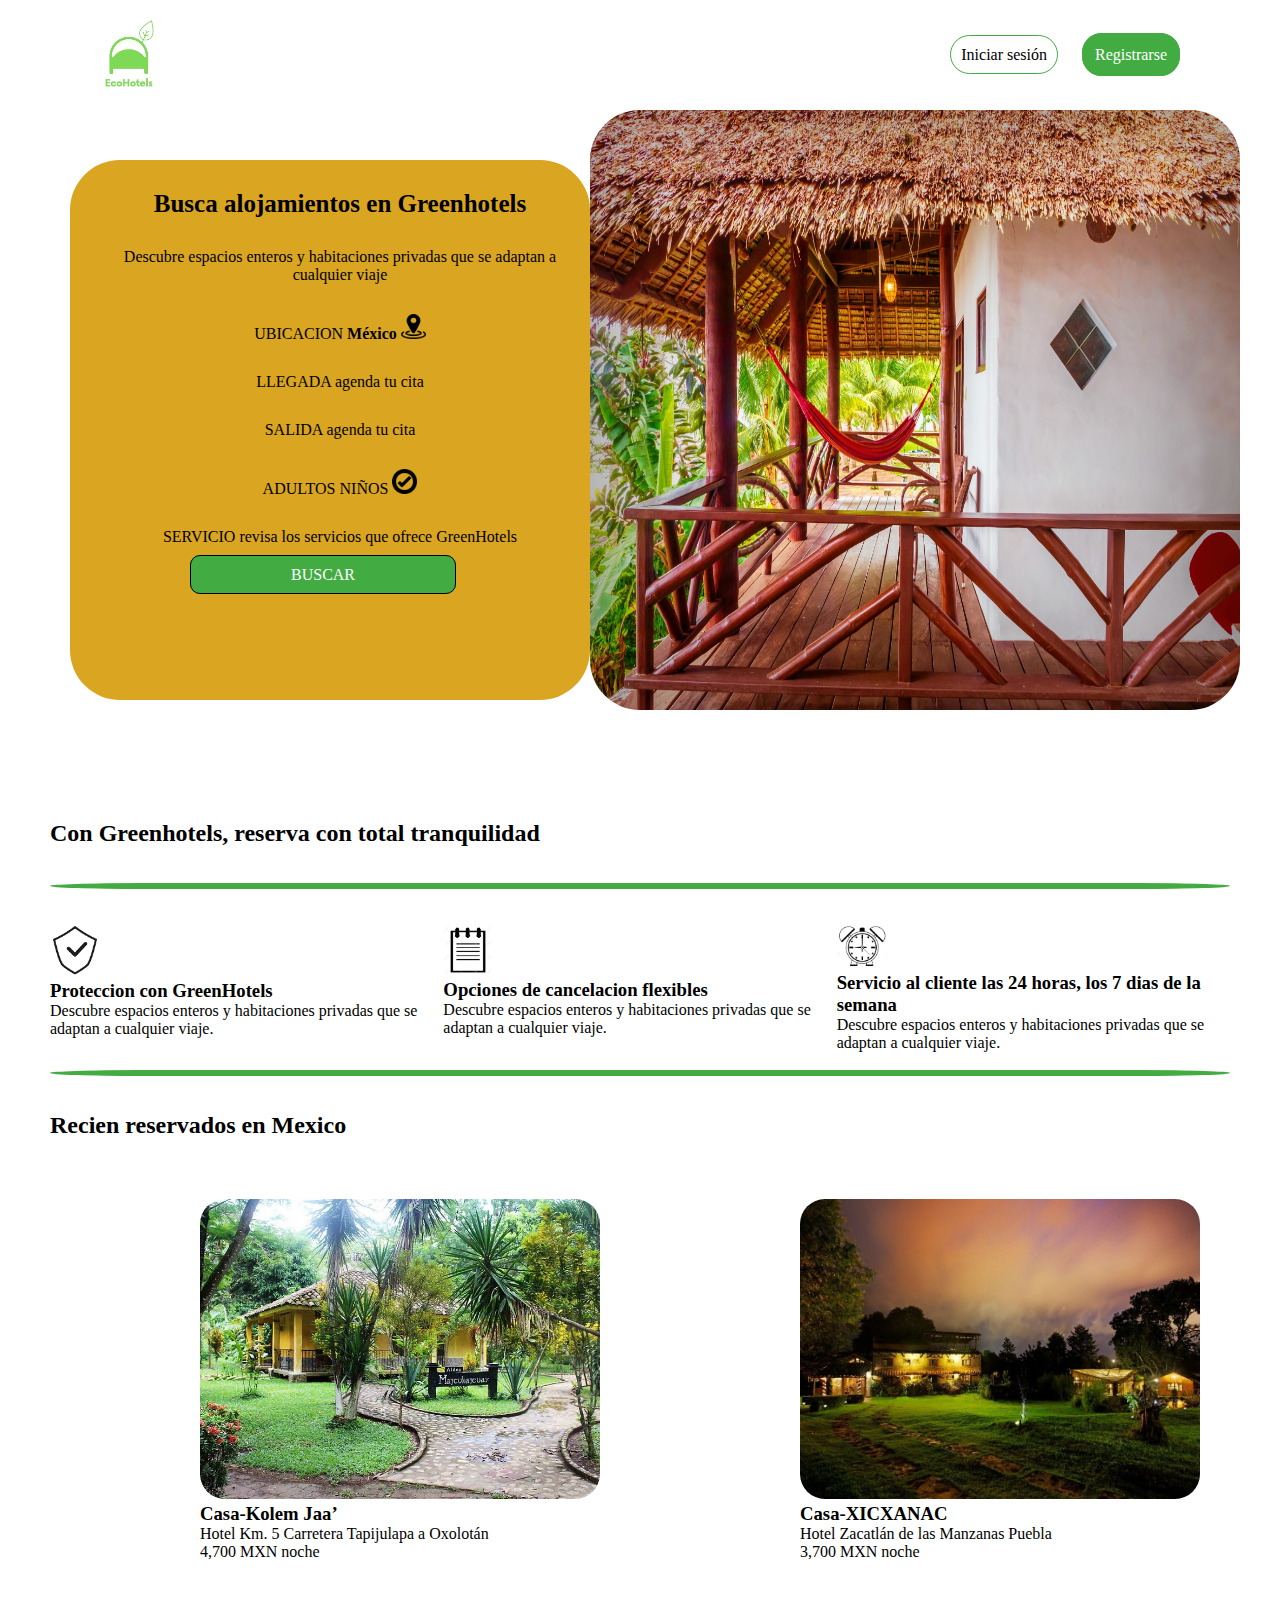
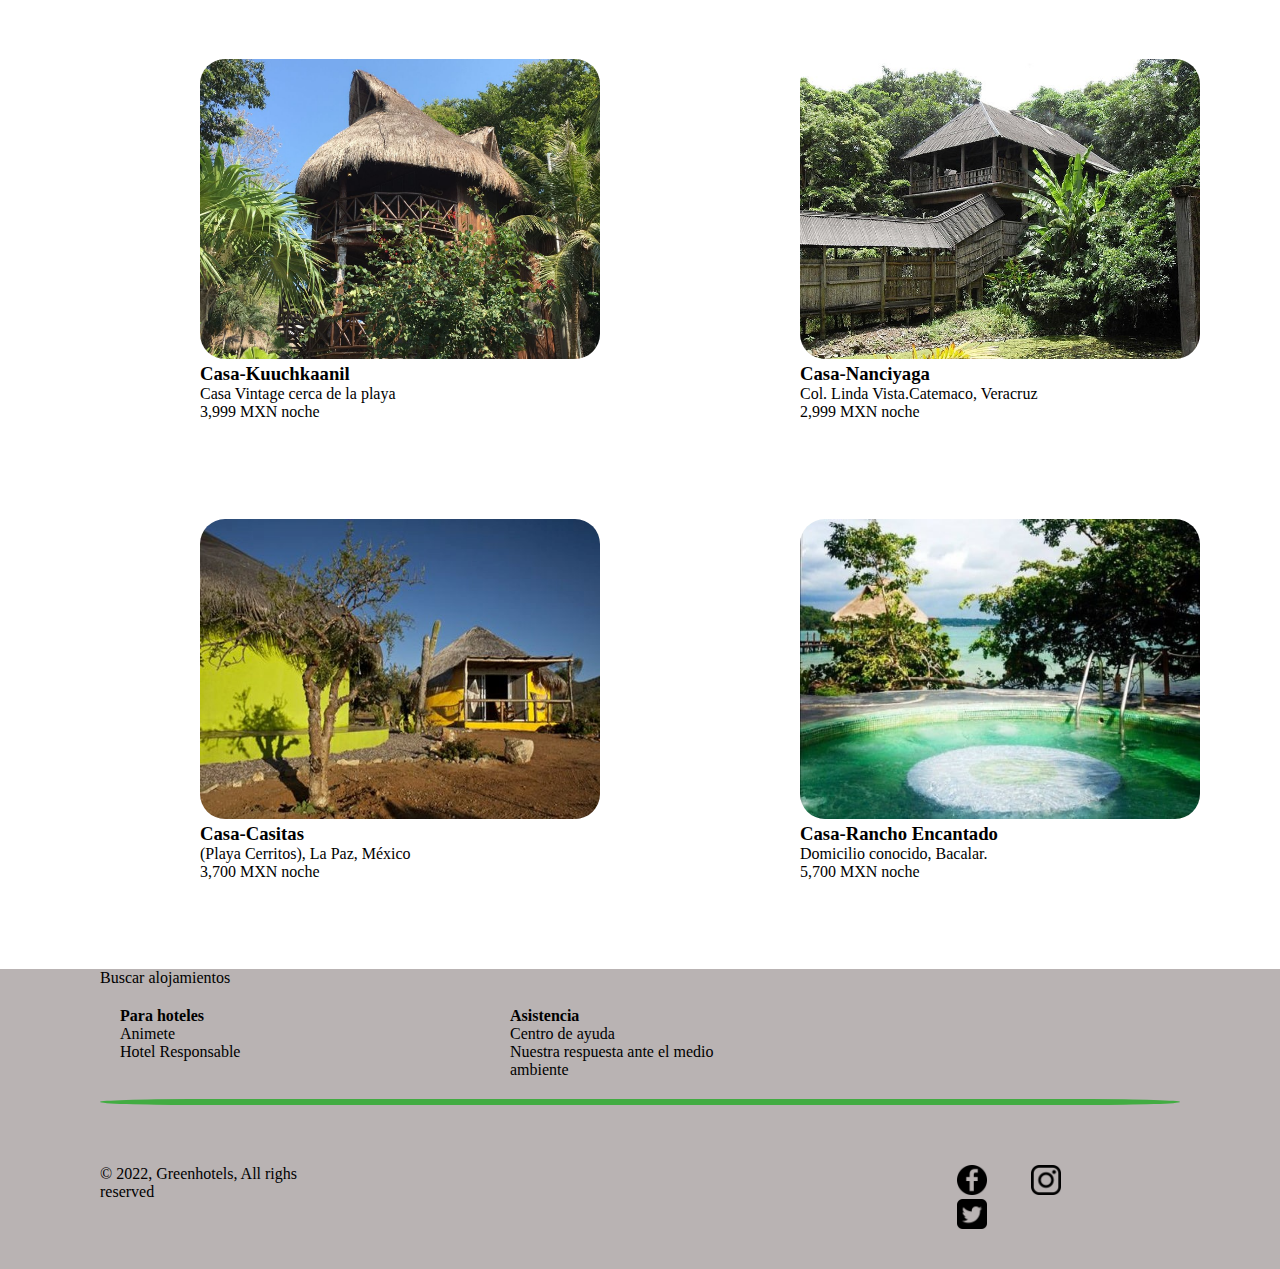
<file: ProyectoFinal/index.html>
<!DOCTYPE html>
<html>
<head>
    <meta charset="UTF-8">
    <meta http-equiv="X-UA-Compatible" content="IE=edge">
    <meta name="viewport" content="width=device-width, initial-scale=1.0">
    <link rel="stylesheet" href="css/style.css">
    <title>GreenHotels</title>
    <link rel="icon" href="img/icono.png"  />
</head>
<body> 
    <header id="reserva">
        <nav class="nav">
            <img src="img/icono.png" height="70px" class="nav__logo">
            <div class="nav__links">
                <a href="IniciarSesion.html" class="nav__link">Iniciar sesión</a>
                <a href="Registrarse.html" class="nav__link nav__link--active">Registrarse</a>
            </div>
        </nav>       
    </header>
    <section>
        <nav class="navReresva">
            <div class="reserva">
                
                <h1>Busca alojamientos en Greenhotels</h1>
                <p >Descubre espacios enteros y habitaciones privadas que se adaptan a cualquier viaje</p>
                
                <p>UBICACION <strong>México</strong> <img src="img/ubicacion.png" width="25px"></p>
                <p>LLEGADA agenda tu cita</p>
                <p>SALIDA agenda tu cita</p> 
                <p> ADULTOS NIÑOS <img src="img/verificacion.png" width=25px></p>
                <P> SERVICIO revisa los servicios que ofrece GreenHotels</P>
                <a class="reserva__a" href="hoteles.html" >BUSCAR</a>                      
            </div>
           
                <img src="img/ecoHotels.png" class="navReserva__img">
                      
        </nav>
        <article>
            <h2>Con Greenhotels, reserva con total tranquilidad</h2>
            <br>
            <br>
            <hr>
            <br>
            <br>
            <nav class="navInfo">
                <div class="navInfo__div">
                    <img src="img/proteccion.png" width="50px">
                    <h3>Proteccion con GreenHotels</h3>
                    <p> Descubre espacios enteros y habitaciones privadas que se adaptan a cualquier viaje.</p>
                </div>
                <div class="navInfo__div">
                    <img src="img/opciones.png" width="50px">
                    <h3>Opciones de cancelacion flexibles</h3>
                    <p>Descubre espacios enteros y habitaciones privadas que se adaptan a cualquier viaje.</p>
                </div>
                <div class="navInfo__div">
                    <img src="img/reloj1.png" width="50px">
                    <h3>Servicio al cliente las 24 horas, los 7 dias de la semana</h3>
                    <p> Descubre espacios enteros y habitaciones privadas que se adaptan a cualquier viaje.</p>
                </div>
            </nav>
            <br>
            <hr>
            <br>
            <br>
            <div>
                <h2>Recien reservados en Mexico</h2>
        </article>
        <section class="sectionHoteles">
        <article class="hoteles">
            <div class="hoteles__div">
                <img src="img/kolemJaa.png.jpg" class="hoteles__div--img">
                <a href="hoteles/CasaKolemjaa.html"><h3>Casa-Kolem Jaa’</h3></a>
                <p> Hotel Km. 5 Carretera Tapijulapa a Oxolotán <br>
                    4,700 MXN noche</p>
            </div>   
            <div class="hoteles__div">
                <img src="img/xicxanac.png.jpg" class="hoteles__div--img">
                <a href="hoteles/xicxamac.html"><h3>Casa-XICXANAC</h3></a>
                <p> Hotel Zacatlán de las Manzanas Puebla<br>
                    3,700 MXN noche</p>
            </div>   
        </article>
        <article class="hoteles">
            <div class="hoteles__div">
                <img src="img/kuuchkaanil.png" class="hoteles__div--img">
                <a href="hoteles/Kuuchkaanil.html"><h3>Casa-Kuuchkaanil</h3></a>
                <p> Casa Vintage cerca de la playa<br>
                    3,999 MXN noche</p>
            </div>   
            <div class="hoteles__div">
                <img src="img/nanciyaga.png.jpg" class="hoteles__div--img">
                <a href="hoteles/nanciyaga.html"><h3>Casa-Nanciyaga</h3></a>
                <p> Col. Linda Vista.Catemaco, Veracruz<br>
                    2,999 MXN noche</p>
            </div>
        </article>   
        <article class="hoteles">
            <div class="hoteles__div">
                <img src="img/casitas.png.jpg" class="hoteles__div--img">
                <a href="hoteles/Casitas.html"><h3>Casa-Casitas</h3></a>
                <p> (Playa Cerritos), La Paz, México<br>
                    3,700 MXN noche</p>
            </div>   
            <div class="hoteles__div">
                <img src="img/RanchoEncantado.png.jpg" class="hoteles__div--img">
                <a href="hoteles/ranchoEncantado.html"><h3>Casa-Rancho Encantado</h3></a>
                <p> Domicilio conocido, Bacalar. <br>
                    5,700 MXN noche</p>
            </div>
        </article>      
        </section>
    </section>
    
    <footer>
        <a href="#reserva">Buscar alojamientos</a>
        <nav class="footer__nav">
        <div class="footer__div">
            <strong class="stroongFooter"> Para hoteles</strong>
            <br>
            <a href="Animate.html" >Animete</a>
            <br>
            <a href="HotelResponsable.html">Hotel Responsable</a>
            <br>
        </div>
        <div class="footer__div">
            <strong class="stroongFooter"> Asistencia</strong>
            <br>
            <a href="mailto:reservaen.greenhotels@gmail.com" >Centro de ayuda</a>
            <br>
            <a href="NuestraRespuestaAlMedio.html">Nuestra respuesta ante el medio ambiente</a>
            <br>
        </div>
        </nav>
        <hr>
        <div class="divFooter">
            <p class="divFooter__p">&copy; 2022, Greenhotels, All righs reserved</p>
            <div>
                <a href="https://www.facebook.com/profile.php?id=100087177947320" class="divFooter__links"><img src="img/facebookimg.png" height="30px"></a>
                <a href="#" class="divFooter__links"><img src="img/instagramimg.png" height="30px"></a>
                <a href="https://twitter.com/GreenHotels_02" class="divFooter__links"><img src="img/twiterimg.png" height="30px"></a>
            </div>
        </div>
    </footer>
</body>
</html>
</file>
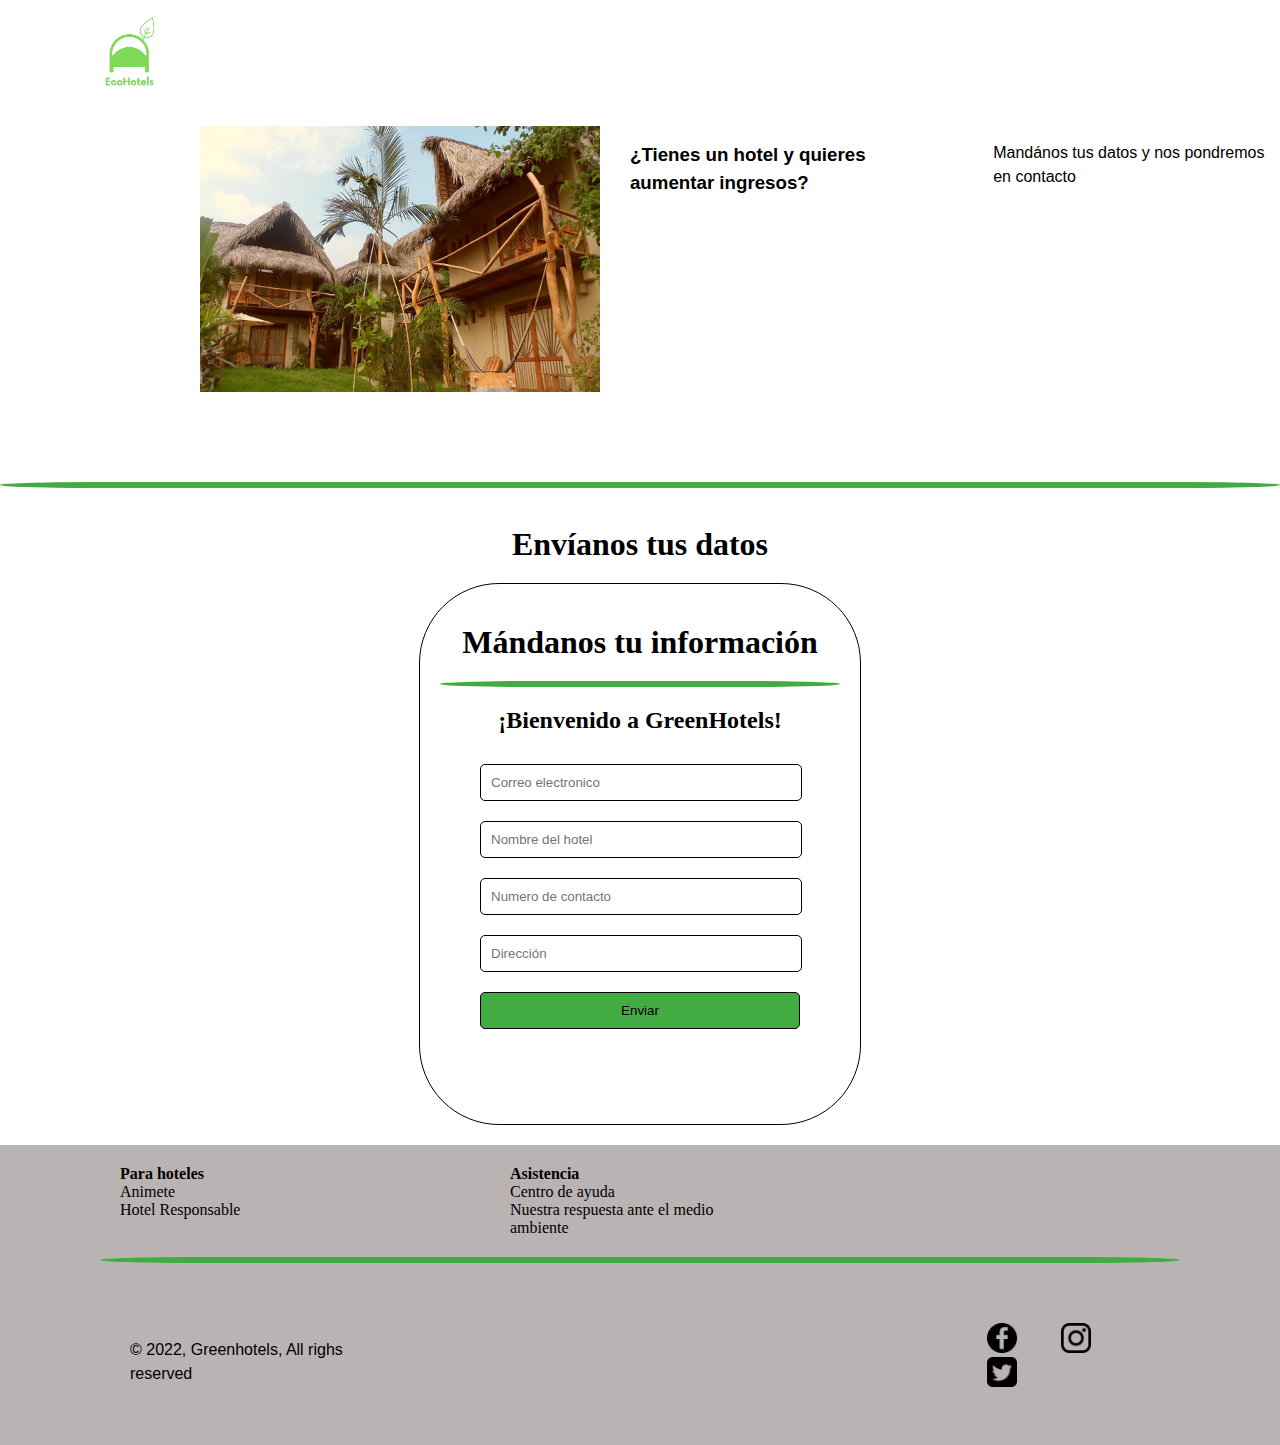
<file: ProyectoFinal/Animate.html>
<!DOCTYPE html>
<html>
<head>
    <meta charset="UTF-8">
    <meta http-equiv="X-UA-Compatible" content="IE=edge">
    <meta name="viewport" content="width=device-width, initial-scale=1.0">
    <link rel="stylesheet" href="css/styleAnimate.css">
    <title>GreenHotels</title>
    <link rel="icon" href="img/icono.png" />
</head>
<body> 
    <header id="reserva">
        <nav class="nav">
            <a href="index.html"><img src="img/icono.png" height="70px" class="nav__logo"></a>
        </nav>       
    </header>
    <br>
    <br>
    <nav class="navInfo">
        <div class="navInfo__div">
            <img src="img/banner.png" width="400px" height="100%">
            <h3>¿Tienes un hotel y quieres aumentar ingresos?</h3>
            <br>
            <br>
            <p>Mandános tus datos y nos pondremos en contacto</p>
        </div>
    </nav>
    <br>
    <br>
    <br>
    <br>
    <br>
    <hr>
    <br>
    <section>
        <h1>Envíanos tus datos</h1>
        <nav class="section__nav">
            <h1>Mándanos tu información</h1>
            <hr>
            <h2>¡Bienvenido a GreenHotels!</h2>
            <form>
            <label for="">
                <input type="email" placeholder="Correo electronico" >
                <br>
                <input type="Hotel" placeholder="Nombre del hotel" >
                <br>
                <input type="Numero de telefono" placeholder="Numero de contacto" >
                <br>
                <input type="Direccion" placeholder="Dirección" >
                <br>
                <button class= button type="submit"> Enviar</button>
            </label>
            </form>
        </nav>
    </section>
    <footer>
        <nav class="footer__nav">
        <div class="footer__div">
            <strong class="stroongFooter"> Para hoteles</strong>
            <br>
            <a href="Animate.html" >Animete</a>
            <br>
            <a href="HotelResponsable.html">Hotel Responsable</a>
            <br>
        </div>
        <div class="footer__div">
            <strong class="stroongFooter"> Asistencia</strong>
            <br>
            <a href="mailto:reservaen.greenhotels@gmail.com"  >Centro de ayuda</a>
            <br>
            <a href="NuestraRespuestaAlMedio.html">Nuestra respuesta ante el medio ambiente</a>
            <br>
        </div>
        </nav>
        <hr>
        <div class="divFooter">
            <p class="divFooter__p">&copy; 2022, Greenhotels, All righs reserved</p>
            <div>
                <a href="https://www.facebook.com/profile.php?id=100087177947320" class="divFooter__links"><img src="img/facebookimg.png" height="30px"></a>
                <a href="#" class="divFooter__links"><img src="img/instagramimg.png" height="30px"></a>
                <a href="https://twitter.com/GreenHotels_02" class="divFooter__links"><img src="img/twiterimg.png" height="30px"></a>
            </div>
        </div>
    </footer>
</body>
</html>
</file>
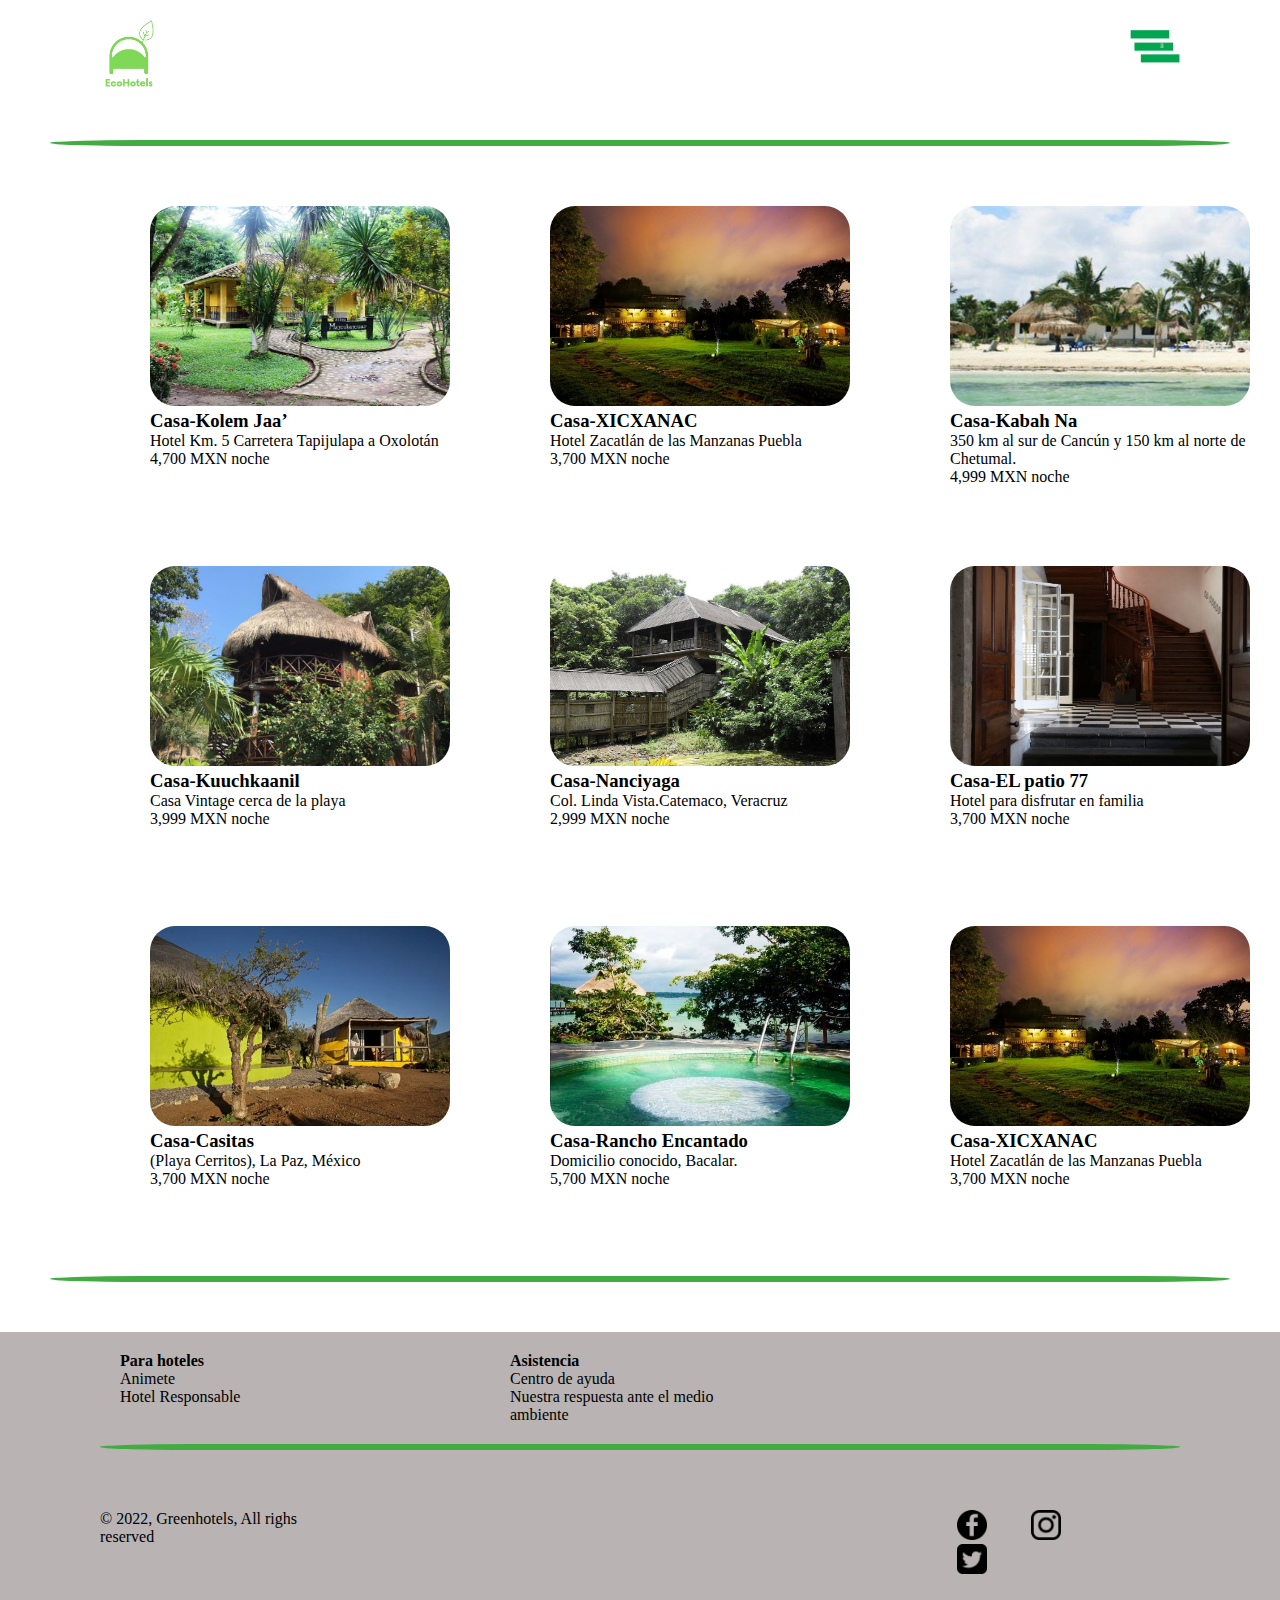
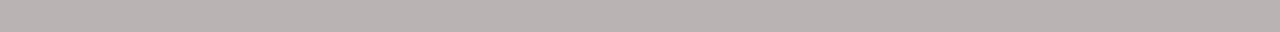
<file: ProyectoFinal/hoteles.html>
<!DOCTYPE html>
<html>
<head>
    <meta charset="UTF-8">
    <meta http-equiv="X-UA-Compatible" content="IE=edge">
    <meta name="viewport" content="width=device-width, initial-scale=1.0">
    <link rel="stylesheet" href="css/styleHoteles.css">
    <title>GreenHotels</title>
    <link rel="icon" href="img/icono.png"  />
</head>
<body> 
    <header >
        <nav class="nav">
            <img src="img/icono.png" height="70px" class="nav__logo">
            <ul class="lista">                   
                <li><img src="img/salir.png" width="50px">
                    <ul class="listaVertical">
                        <li>
                            <form action="">
                                <button type="submit" class="listaVertical--buton">Salir</button>
                            </form>
                        </li>
                    </ul>
                </li>              
            </ul>
        </nav>       
    </header>
    <section>
        <hr>
        <article class="hoteles">
            <div class="hoteles__div">
                <img src="img/kolemJaa.png.jpg" class="hoteles__div--img">
                <a href="hoteles/CasaKolemjaa.html"><h3>Casa-Kolem Jaa’</h3></a>
                <p> Hotel Km. 5 Carretera Tapijulapa a Oxolotán <br>
                    4,700 MXN noche</p>
            </div>   
            <div class="hoteles__div">
                <img src="img/xicxanac.png.jpg" class="hoteles__div--img">
                <a href="hoteles/xicxamac.html"><h3>Casa-XICXANAC</h3></a>
                <p> Hotel Zacatlán de las Manzanas Puebla<br>
                    3,700 MXN noche</p>
            </div>
            <div class="hoteles__div">
                <img src="img/kabah-na.png.jpg" class="hoteles__div--img">
                <a href="hoteles/kabaNa.html"><h3>Casa-Kabah Na</h3></a>
                <p> 350 km al sur de Cancún y 150 km al norte de Chetumal. <br>
                    4,999 MXN noche</p>
            </div>     
        </article>
        <article class="hoteles">
            <div class="hoteles__div">
                <img src="img/kuuchkaanil.png" class="hoteles__div--img">
                <a href="hoteles/Kuuchkaanil.html"><h3>Casa-Kuuchkaanil</h3></a>
                <p> Casa Vintage cerca de la playa<br>
                    3,999 MXN noche</p>
            </div>   
            <div class="hoteles__div">
                <img src="img/nanciyaga.png.jpg" class="hoteles__div--img">
                <a href="hoteles/nanciyaga.html"><h3>Casa-Nanciyaga</h3></a>
                <p> Col. Linda Vista.Catemaco, Veracruz<br>
                    2,999 MXN noche</p> 
            </div>
            <div class="hoteles__div">
                <img src="img/elpatio77.png.jpg" class="hoteles__div--img">
                <a href="hoteles/elpatio77.html"><h3>Casa-EL patio 77</h3></a>
                <p> Hotel para disfrutar en familia<br>
                    3,700 MXN noche</p>
            </div>  
        </article>   
        <article class="hoteles">
            <div class="hoteles__div">
                <img src="img/casitas.png.jpg" class="hoteles__div--img">
                <a href="hoteles/Casitas.html"><h3>Casa-Casitas</h3></a>
                <p> (Playa Cerritos), La Paz, México<br>
                    3,700 MXN noche</p>
            </div>   
            <div class="hoteles__div">
                <img src="img/RanchoEncantado.png.jpg" class="hoteles__div--img">
                <a href="hoteles/ranchoEncantado.html"><h3>Casa-Rancho Encantado</h3></a>
                <p> Domicilio conocido, Bacalar. <br>
                    5,700 MXN noche</p>
            </div>
            <div class="hoteles__div">
                <img src="img/xicxanac.png.jpg" class="hoteles__div--img">
                <a href="hoteles/xicxamac.html"><h3>Casa-XICXANAC</h3></a>
                <p> Hotel Zacatlán de las Manzanas Puebla<br>
                    3,700 MXN noche</p>
            </div>  
        </article>      
        <hr>
    </section>
    
    <footer>
        <nav class="footer__nav">
        <div class="footer__div">
            <strong class="stroongFooter"> Para hoteles</strong>
            <br>
            <a href="Animate.html" >Animete</a>
            <br>
            <a href="HotelResponsable.html">Hotel Responsable</a>
            <br>
        </div>
        <div class="footer__div">
            <strong class="stroongFooter"> Asistencia</strong>
            <br>
            <a href="mailto:reservaen.greenhotels@gmail.com" >Centro de ayuda</a>
            <br>
            <a href="NuestraRespuestaAlMedio.html">Nuestra respuesta ante el medio ambiente</a>
            <br>
        </div>
        </nav>
        <hr>
        <div class="divFooter">
            <p class="divFooter__p">&copy; 2022, Greenhotels, All righs reserved</p>
            <div>
                <a href="https://www.facebook.com/profile.php?id=100087177947320" class="divFooter__links"><img src="img/facebookimg.png" height="30px"></a>
                <a href="#" class="divFooter__links"><img src="img/instagramimg.png" height="30px"></a>
                <a href="https://twitter.com/GreenHotels_02" class="divFooter__links"><img src="img/twiterimg.png" height="30px"></a>
            </div>
        </div>
    </footer>
</body>
</html>
</file>
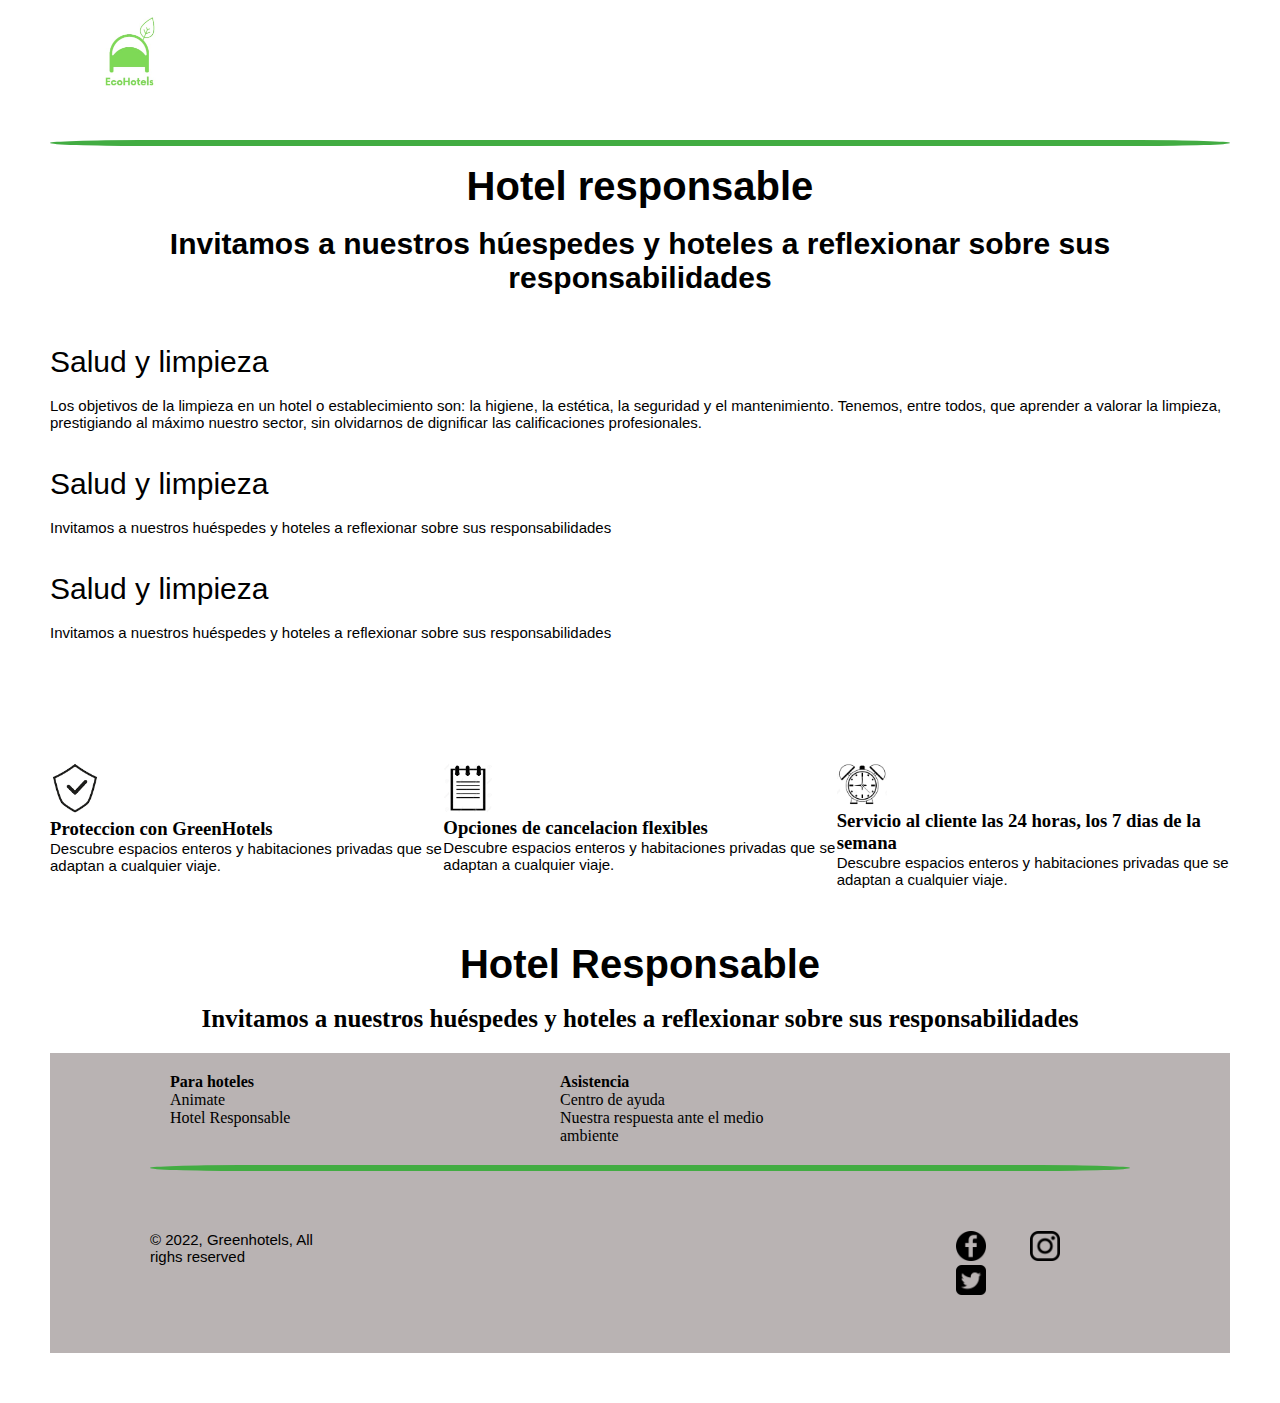
<file: ProyectoFinal/HotelResponsable.html>
<!DOCTYPE html>
<html>
<head>
    <meta charset="UTF-8">
    <meta http-equiv="X-UA-Compatible" content="IE=edge">
    <meta name="viewport" content="width=device-width, initial-scale=1.0">
    <link rel="stylesheet" href="css/styleHotelResponsable.css">
    <title>GreenHotels</title>
    <link rel="icon" href="img/icono.png"> 
</head>
<body>
    <header id="reserva">
        <nav class="nav">
            <a href="index.html"><img src="img/icono.png" height="70px" class="nav__logo"></a>
        </nav>
    </header>
    <section>
    <hr>
    <br>
    <h1>Hotel responsable</h1><br>
    <h4>Invitamos a nuestros húespedes y hoteles a reflexionar sobre sus responsabilidades</h4>
</section>
<ul>
    <li>Salud y limpieza</li><br>
    <p>Los objetivos de la limpieza en un hotel o establecimiento son: la higiene, la estética, la seguridad y el mantenimiento. Tenemos, entre todos, que aprender a valorar la limpieza, prestigiando al máximo nuestro sector, sin olvidarnos de dignificar las calificaciones profesionales.</p><br><br>
    <li>Salud y limpieza</li><br>
    <p>Invitamos a nuestros huéspedes y hoteles a reflexionar sobre sus responsabilidades</p><br><br>
    <li>Salud y limpieza</li><br>
    <p>Invitamos a nuestros huéspedes y hoteles a reflexionar sobre sus responsabilidades</p><br><br>
</ul>
<article>
    <br>
    <br>
    <nav class="navInfo">
        <div class="navInfo__div">
            <img src="img/proteccion.png" width="50px">
            <h3>Proteccion con GreenHotels</h3>
            <p> Descubre espacios enteros y habitaciones privadas que se adaptan a cualquier viaje.</p>
        </div>
        <div class="navInfo__div">
            <img src="img/opciones.png" width="50px">
            <h3>Opciones de cancelacion flexibles</h3>
            <p>Descubre espacios enteros y habitaciones privadas que se adaptan a cualquier viaje.</p>
        </div>
        <div class="navInfo__div">
            <img src="img/reloj1.png" width="50px">
            <h3>Servicio al cliente las 24 horas, los 7 dias de la semana</h3>
            <p> Descubre espacios enteros y habitaciones privadas que se adaptan a cualquier viaje.</p>
        </div>
    </nav>
    <br>
    <br>
    <br>
    <h1>Hotel Responsable</h1><br>
    <h5>Invitamos a nuestros huéspedes y hoteles a reflexionar sobre sus responsabilidades</h5>
<footer>
    <nav class="footer__nav">
    <div class="footer__div">
        <strong class="stroongFooter"> Para hoteles</strong>
        <br>
        <a href="Animate.html" >Animate</a>
        <br>
        <a href="HotelResponsable.html">Hotel Responsable</a>
        <br>
    </div>
    <div class="footer__div">
        <strong class="stroongFooter"> Asistencia</strong>
        <br>
        <a href="mailto:reservaen.greenhotels@gmail.com" >Centro de ayuda</a>
        <br>
        <a href="NuestraRespuestaAlMedio.html">Nuestra respuesta ante el medio ambiente</a>
        <br>
    </div>
    </nav>
    <hr>
    <div class="divFooter">
        <p class="divFooter__p">&copy; 2022, Greenhotels, All righs reserved</p>
        <div>
            <a href="https://www.facebook.com/profile.php?id=100087177947320" class="divFooter__links"><img src="img/facebookimg.png" height="30px"></a>
            <a href="#" class="divFooter__links"><img src="img/instagramimg.png" height="30px"></a>
            <a href="https://twitter.com/GreenHotels_02" class="divFooter__links"><img src="img/twiterimg.png" height="30px"></a>
        </div>
    </div>
</footer>
</body>
</html>
</file>
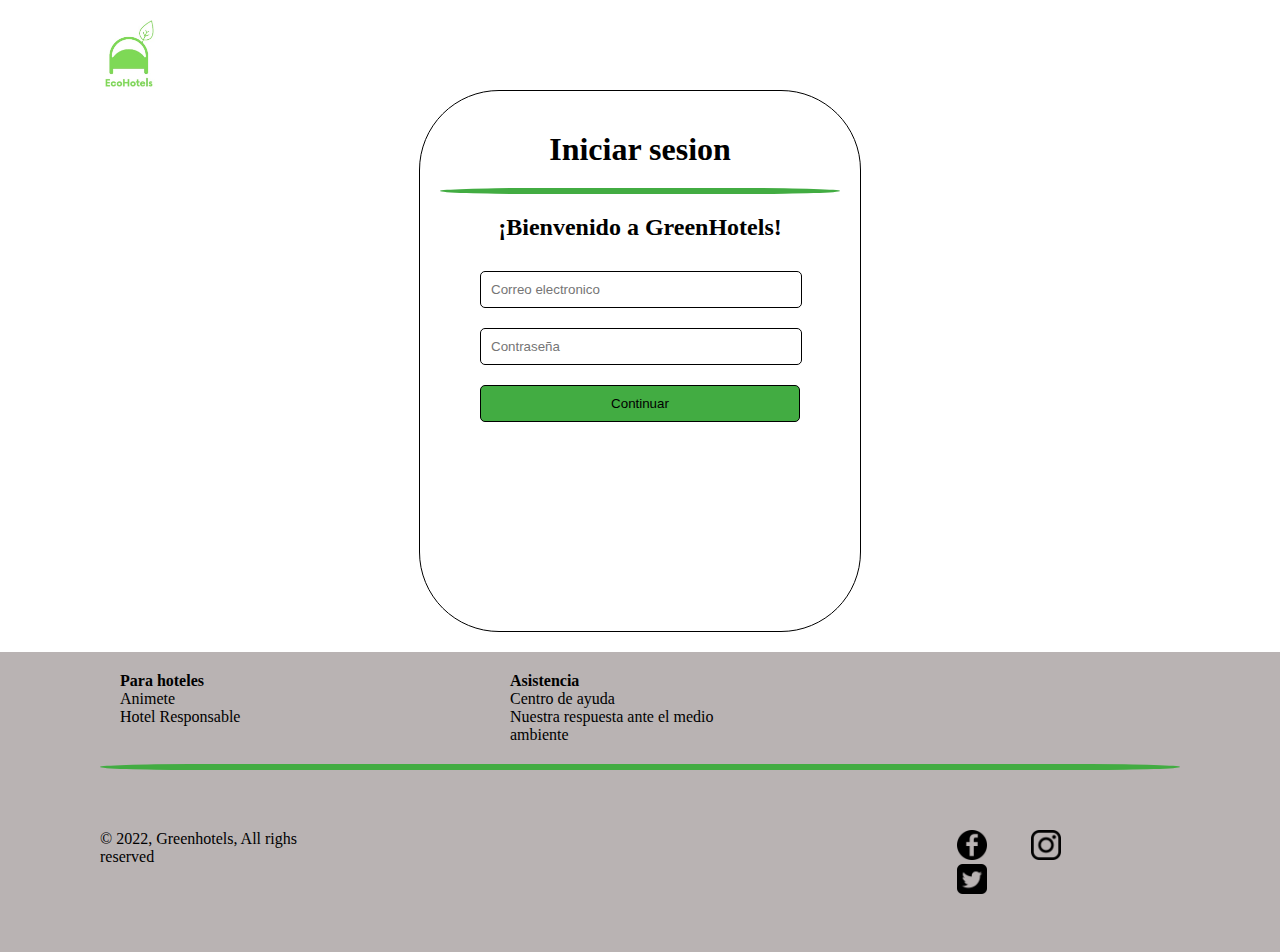
<file: ProyectoFinal/IniciarSesion.html>
<!DOCTYPE html>
<html>
<head>
    <meta charset="UTF-8">
    <meta http-equiv="X-UA-Compatible" content="IE=edge">
    <meta name="viewport" content="width=device-width, initial-scale=1.0">
    <link rel="stylesheet" href="css/styleRegistro.css">
    <title>GreenHotels</title>
    <link rel="icon" href="img/icono.png" />
</head>
<body> 
    <header id="reserva">
        <nav class="nav">
            <img src="img/icono.png" height="70px" class="nav__logo">
        </nav>       
    </header>
    <section>
        <nav class="section__nav">
            <h1> Iniciar sesion</h1>
            <hr>
            <h2>¡Bienvenido a GreenHotels!</h2>
            <form>
            <label for="">
                <input type="email" placeholder="Correo electronico" >
                <br>
                <input type="password" placeholder="Contraseña" >
                <br>
                <button class= button type="submit"> Continuar</button>
            </label>
            </form>
        </nav>
    </section>
    <footer>
        <nav class="footer__nav">
        <div class="footer__div">
            <strong class="stroongFooter"> Para hoteles</strong>
            <br>
            <a href="Animate.html" >Animete</a>
            <br>
            <a href="HotelResponsable.html">Hotel Responsable</a>
            <br>
        </div>
        <div class="footer__div">
            <strong class="stroongFooter"> Asistencia</strong>
            <br>
            <a href="mailto:reservaen.greenhotels@gmail.com"  >Centro de ayuda</a>
            <br>
            <a href="NuestraRespuestaAlMedio.html">Nuestra respuesta ante el medio ambiente</a>
            <br>
        </div>
        </nav>
        <hr>
        <div class="divFooter">
            <p class="divFooter__p">&copy; 2022, Greenhotels, All righs reserved</p>
            <div>
                <a href="https://www.facebook.com/profile.php?id=100087177947320" class="divFooter__links"><img src="img/facebookimg.png" height="30px"></a>
                <a href="#" class="divFooter__links"><img src="img/instagramimg.png" height="30px"></a>
                <a href="https://twitter.com/GreenHotels_02" class="divFooter__links"><img src="img/twiterimg.png" height="30px"></a>
            </div>
        </div>
    </footer>
</body>
</html>
</file>
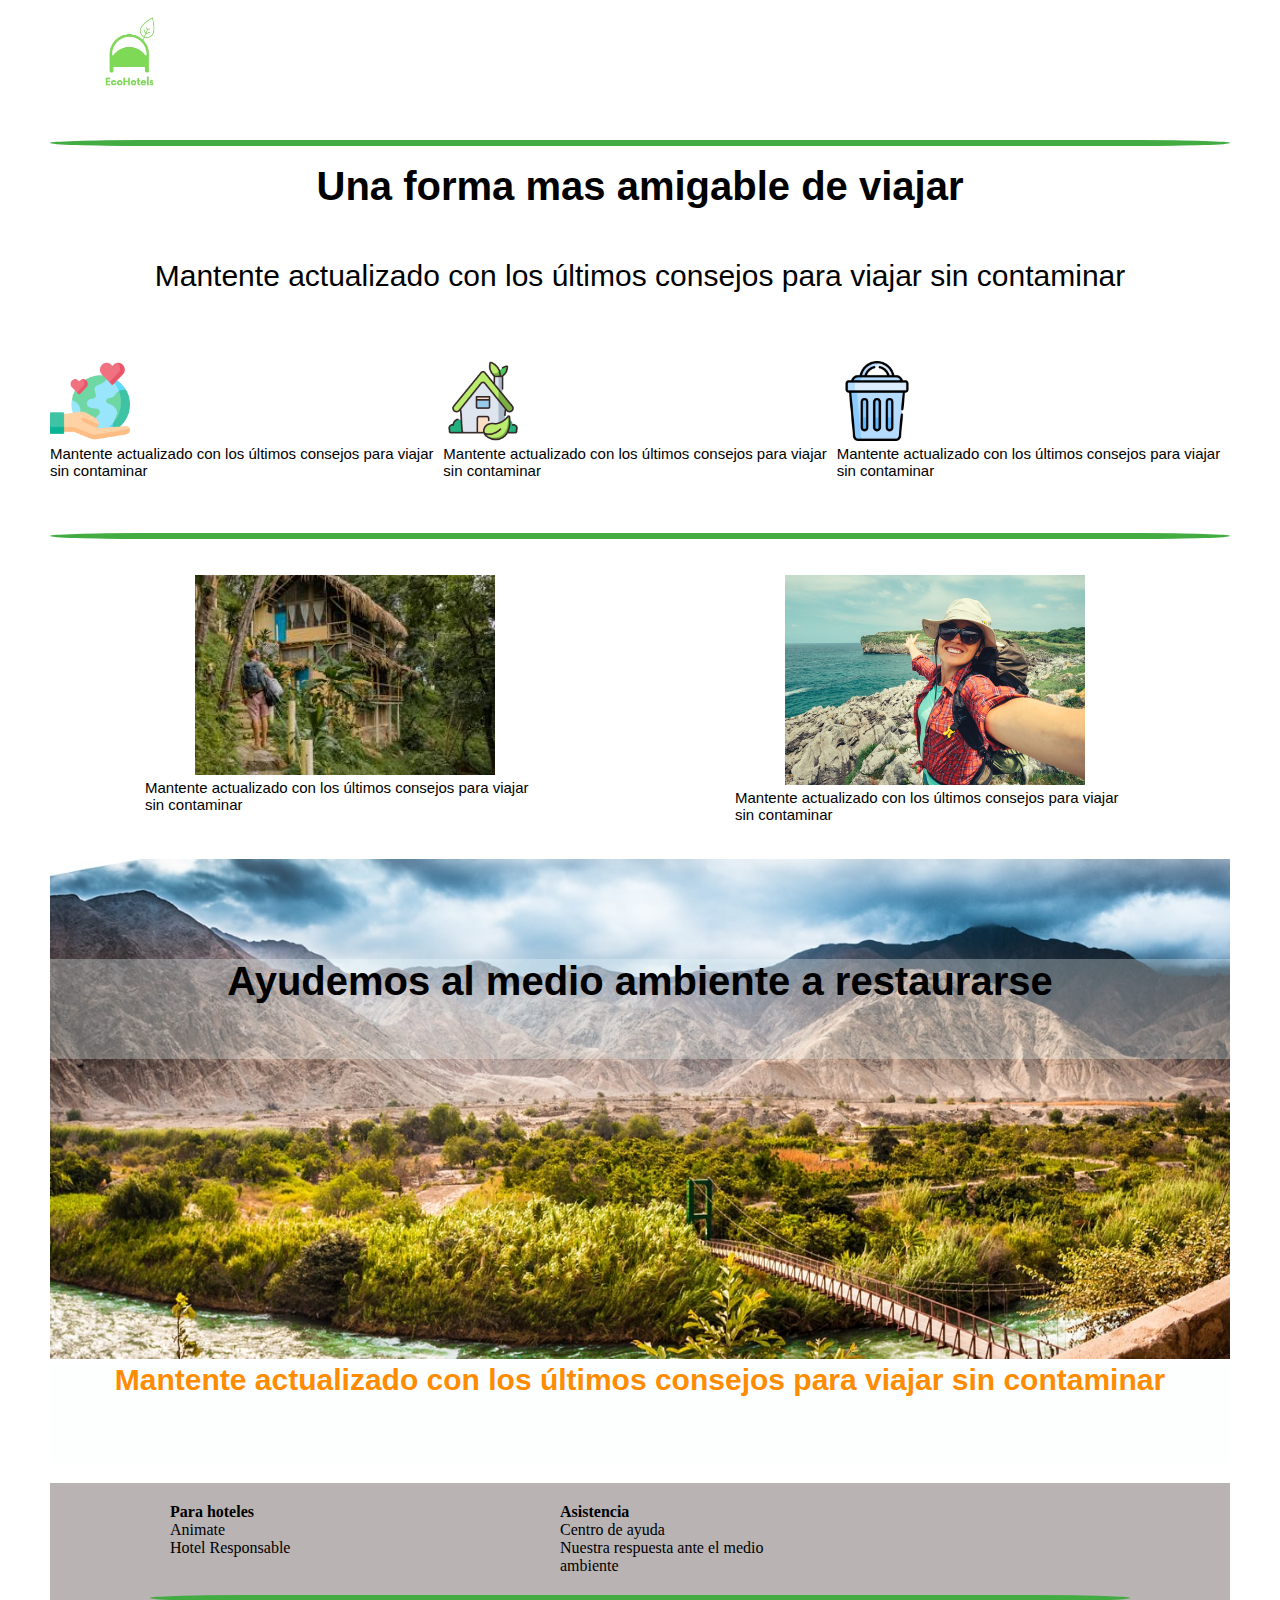
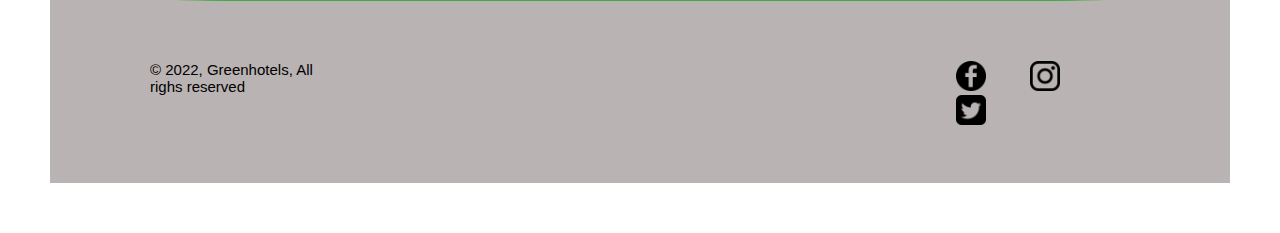
<file: ProyectoFinal/NuestraRespuestaAlMedio.html>
<!DOCTYPE html>
<html>
<head>
    <meta charset="UTF-8">
    <meta http-equiv="X-UA-Compatible" content="IE=edge">
    <meta name="viewport" content="width=device-width, initial-scale=1.0">
    <link rel="stylesheet" href="css/styleNuestraRespuesta.css">
    <title>GreenHotels</title>
    <link rel="icon" href="img/icono.png"  />
</head>
<body>
    <header id="reserva">
        <nav class="nav">
            <a href="index.html"><img src="img/icono.png" height="70px" class="nav__logo"></a>
        </nav>
    </header>
    <section>
    <hr>
    <br>
    <h1>Una forma mas amigable de viajar</h1>
    <article>Mantente actualizado con los últimos consejos para viajar sin contaminar</article><br>
    <nav class="navInfo">
        <div class="navInfo__div">
            <img src="img/mundo.png" width="80px">
            <p>Mantente actualizado con los últimos consejos para viajar sin contaminar</p>
        </div>
        <div class="navInfo__div">
            <img src="img/casa-verde.png" width="80px">
            <p>Mantente actualizado con los últimos consejos para viajar sin contaminar</p>
        </div>
        </div>
        <div class="navInfo__div">
            <img src="img/bote-de-basura.png" width="80px">
            <p>Mantente actualizado con los últimos consejos para viajar sin contaminar</p>
        </div>
        </div>
    </nav>
    <br>
    <br>
    <br>
    <hr>
    <br>
    <br>
    <nav class="navText">
    <div class="navText__div">
        <img src="img/img1.jpg" width="300px">
        <p>Mantente actualizado con los últimos consejos para viajar sin contaminar</p>
    </div>
    <div class="navText__div">
        <img src="img/img2.jpg" width="300px">
        <p>Mantente actualizado con los últimos consejos para viajar sin contaminar</p>
    </div>
    </nav>
<br>
<br>
<nav class="navImagen">
    <div>
        <div class="container">
            <img src="img/img3.jpg" width="100%" height="500px">
            <br>
        <h2>Ayudemos al medio ambiente a restaurarse <h4>Mantente actualizado con los últimos consejos para viajar sin contaminar</h4></h2>
        </div>
    </div>
</nav>
    <footer>
        <nav class="footer__nav">
        <div class="footer__div">
            <strong class="stroongFooter"> Para hoteles</strong>
            <br>
            <a href="Animate.html" >Animate</a>
            <br>
            <a href="HotelResponsable.html">Hotel Responsable</a>
            <br>
        </div>
        <div class="footer__div">
            <strong class="stroongFooter"> Asistencia</strong>
            <br>
            <a href="mailto:reservaen.greenhotels@gmail.com" >Centro de ayuda</a>
            <br>
            <a href="NuestraRespuestaAlMedio.html">Nuestra respuesta ante el medio ambiente</a>
            <br>
        </div>
        </nav>
        <hr>
        <div class="divFooter">
            <p class="divFooter__p">&copy; 2022, Greenhotels, All righs reserved</p>
            <div>
                <a href="https://www.facebook.com/profile.php?id=100087177947320" class="divFooter__links"><img src="img/facebookimg.png" height="30px"></a>
                <a href="#" class="divFooter__links"><img src="img/instagramimg.png" height="30px"></a>
                <a href="https://twitter.com/GreenHotels_02" class="divFooter__links"><img src="img/twiterimg.png" height="30px"></a>
            </div>
        </div>
    </footer>
</file>
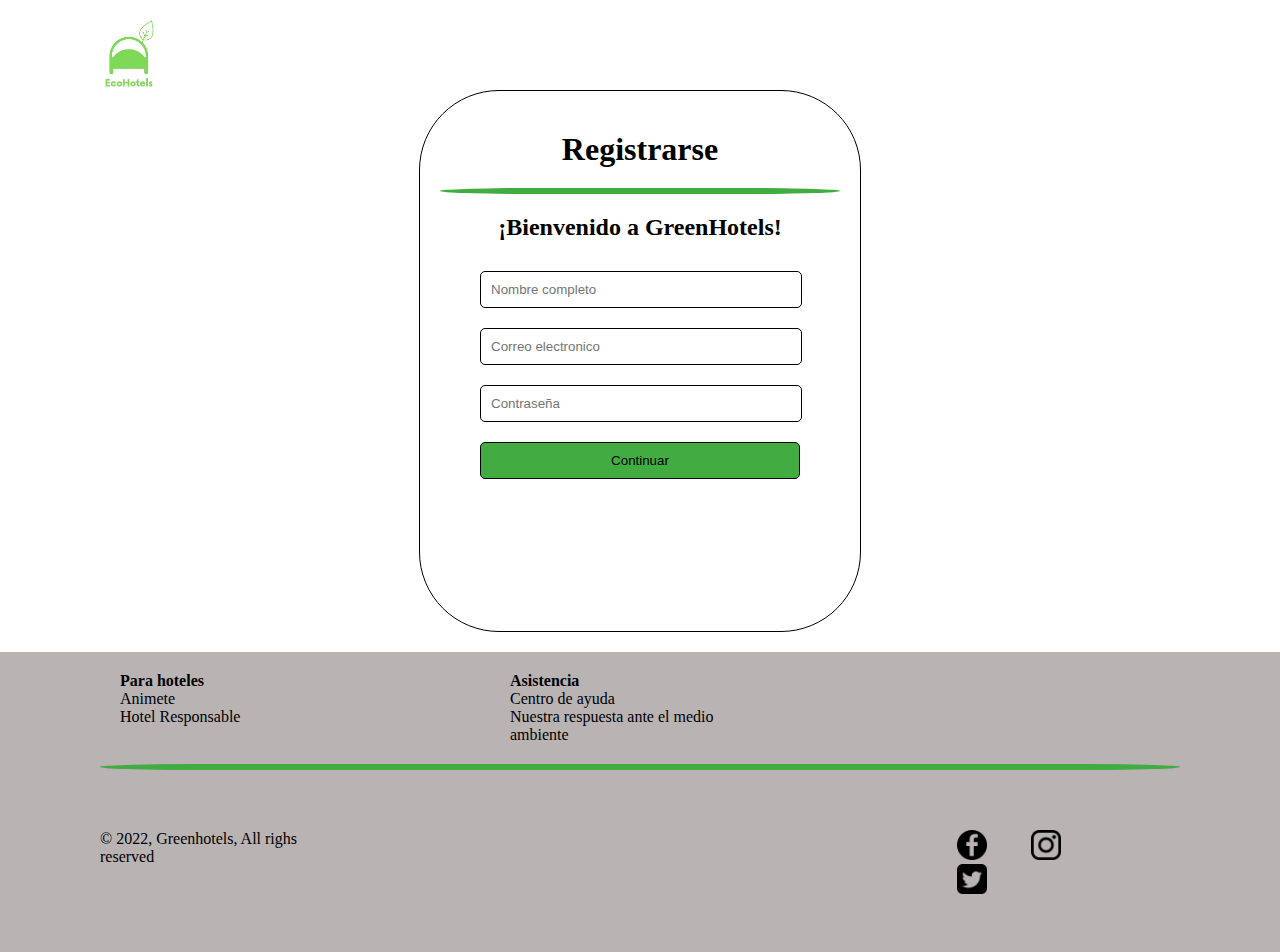
<file: ProyectoFinal/Registrarse.html>
<!DOCTYPE html>
<html>
<head>
    <meta charset="UTF-8">
    <meta http-equiv="X-UA-Compatible" content="IE=edge">
    <meta name="viewport" content="width=device-width, initial-scale=1.0">
    <link rel="stylesheet" href="css/styleRegistro.css">
    <title>GreenHotels</title>
    <link rel="icon" href="img/icono.png" />
</head>
<body> 
    <header id="reserva">
        <nav class="nav">
            <img src="img/icono.png" height="70px" class="nav__logo">
        </nav>       
    </header>
    <section>
        <nav class="section__nav">
            <h1> Registrarse</h1>
            <hr>
            <h2>¡Bienvenido a GreenHotels!</h2>
            <form >
                <label for="">
                    <input type="text" placeholder="Nombre completo" >
                    <br>
                    <input type="email" placeholder="Correo electronico" >
                    <br>
                    <input type="password" placeholder="Contraseña" >
                    <br>
                    <button class= button type="submit"> Continuar</button>
                </label>
            </form>
        </nav>
    </section>
    <footer>
        <nav class="footer__nav">
        <div class="footer__div">
            <strong class="stroongFooter"> Para hoteles</strong>
            <br>
            <a href="Animate.html" >Animete</a>
            <br>
            <a href="HotelResponsable.html">Hotel Responsable</a>
            <br>
        </div>
        <div class="footer__div">
            <strong class="stroongFooter"> Asistencia</strong>
            <br>
            <a href="mailto:reservaen.greenhotels@gmail.com">Centro de ayuda</a>
            <br>
            <a href="NuestraRespuestaAlMedio.html">Nuestra respuesta ante el medio ambiente</a>
            <br>
        </div>
        </nav>
        <hr>
        <div class="divFooter">
            <p class="divFooter__p">&copy; 2022, Greenhotels, All righs reserved</p>
            <div>
                <a href="https://www.facebook.com/profile.php?id=100087177947320" class="divFooter__links"><img src="img/facebookimg.png" height="30px"></a>
                <a href="#" class="divFooter__links"><img src="img/instagramimg.png" height="30px"></a>
                <a href="https://twitter.com/GreenHotels_02" class="divFooter__links"><img src="img/twiterimg.png" height="30px"></a>
        </div>
    </footer>
</body>
</html>
</file>
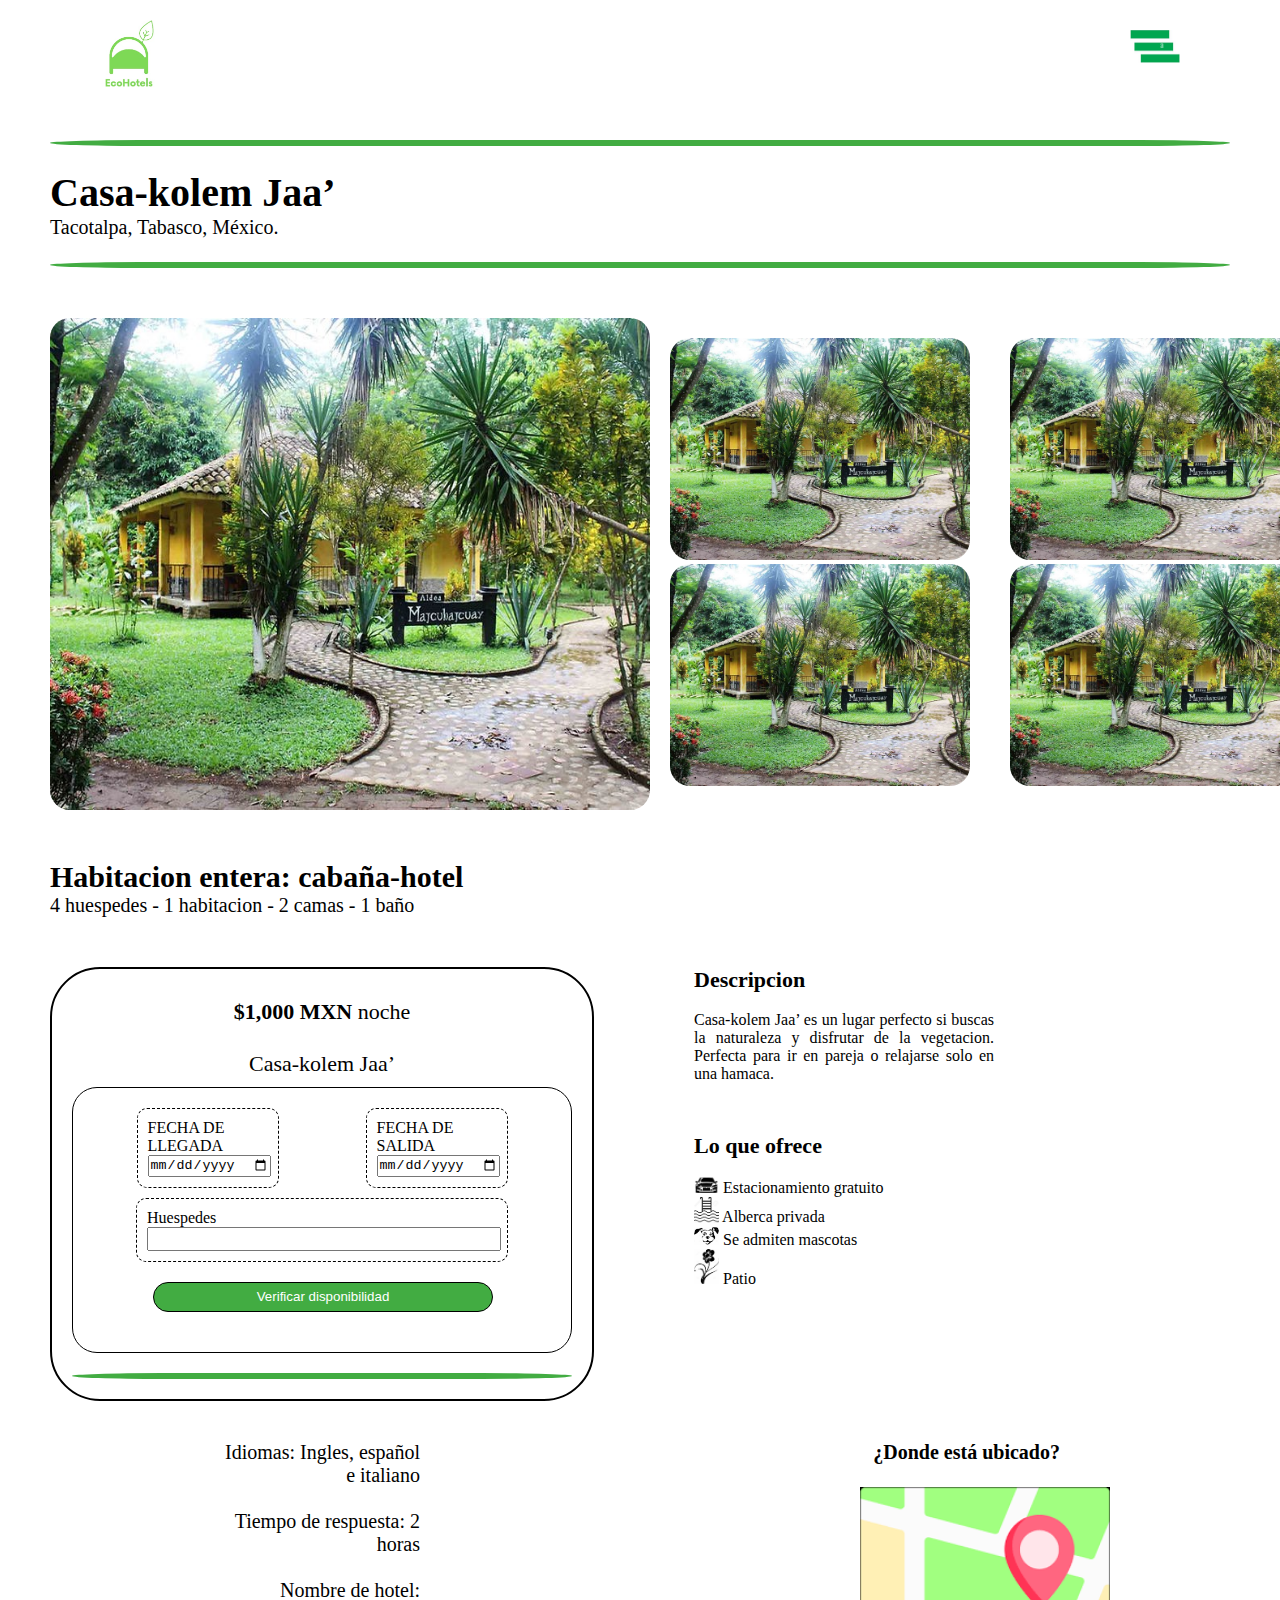
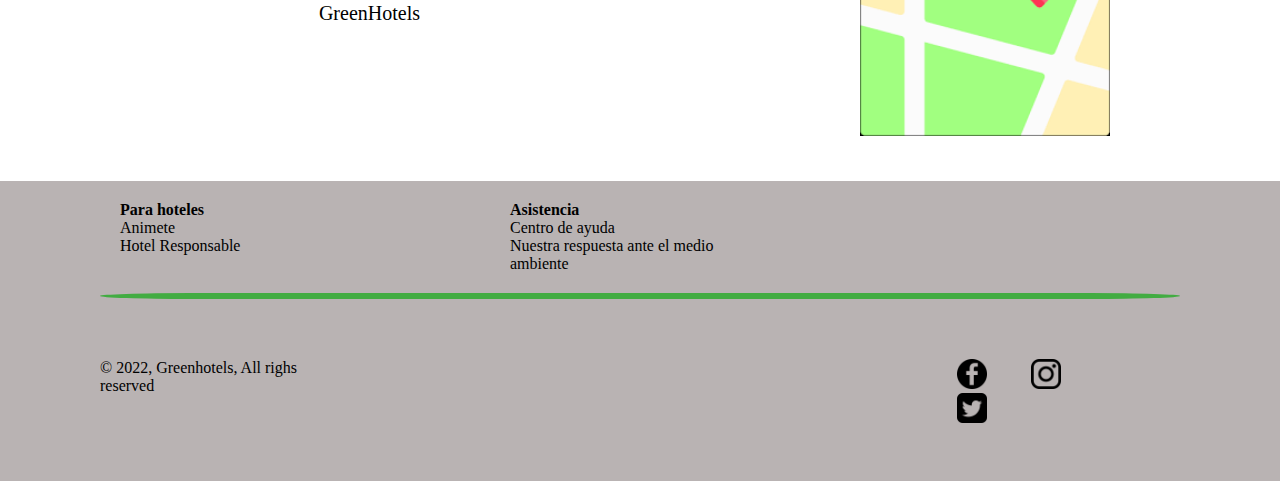
<file: ProyectoFinal/hoteles/CasaKolemjaa.html>
<!DOCTYPE html>
<html>
<head>
    <meta charset="UTF-8">
    <meta http-equiv="X-UA-Compatible" content="IE=edge">
    <meta name="viewport" content="width=device-width, initial-scale=1.0">
    <link rel="stylesheet" href="../css/styleHotel.css">
    <title>GreenHotels</title>
    <link rel="icon" href="../img/icono.png"  />
</head>
<body> 
    <header >
        <nav class="nav">
            <img src="../img/icono.png" height="70px" class="nav__logo">

            <ul class="lista">                   
                <li><img src="../img/salir.png" width="50px">
                    <ul class="listaVertical">
                        <li>
                            <form action="">
                                <button type="submit" class="listaVertical--buton">Salir</button>
                            </form>
                        </li>
                    </ul>
                </li>              
            </ul>
        </nav>       
    </header>
    <section>
        
        <div class="titulos">
            <hr><br>
            <h1>Casa-kolem Jaa’</h1>
            <p>Tacotalpa, Tabasco, México. </p><br>
            <hr>
        </div>
        
        <div class="div__img">
            <img src="../img/kolemJaa.png.jpg" width="600px" class="img">
            <div class="div__img--dentro">
                <img src="../img/kolemJaa.png.jpg" width="300px" class="img">
                <img src="../img/kolemJaa.png.jpg" width="300px" class="img">
            </div> 
            <div class="div__img--dentro">
                <img src="../img/kolemJaa.png.jpg" width="300px" class="img">
                <img src="../img/kolemJaa.png.jpg" width="300px" class="img">
            </div>          
        </div>
        <div class="titulos">
            <h2>Habitacion entera: cabaña-hotel</h2>
            <p>4 huespedes - 1 habitacion - 2 camas - 1 baño</p>
        </div>
        <article>
            <nav class="formulario">
                <p><strong>$1,000 MXN </strong>noche <br><br>
                    Casa-kolem Jaa’</p>
                <div class="formulario__div1">
                    <form action="">
                        <div class="formulario__div22">
                        <div class="formulario__div2">
                            <label for="">FECHA DE LLEGADA</label> <br> 
                                <input placeholder="agrega la fecha..."type="date"/>
                        </div>
                        <div class="formulario__div2">      
                            <label for="">FECHA DE SALIDA</label> <br> 
                                <input placeholder="agrega la fecha..." type="date"/>
                        </div>
                        </div>
                        <div class="formulario__div2 formulario__div2--c">
                        <label for="">Huespedes</label> <br>
                                <input type="number" min="1" max="6" class="bottom">
                        </div>
                        <button class= button type="submit" > Verificar disponibilidad</button>
                    </form>
                </div>
                <hr>
            </nav>
            <nav>
                <p class="descripcion"><strong>Descripcion</strong> <br> <br> Casa-kolem Jaa’ es un lugar perfecto si buscas la naturaleza y disfrutar de la vegetacion. Perfecta para ir en pareja o relajarse solo en una hamaca.</p>
                <p class="descripcion"><strong>Lo que ofrece</strong> <br> <br>
                    <img src="../img/coche.png" width="25px" > Estacionamiento gratuito<br>
                    <img src="../img/alberca.png" width="25px" > Alberca privada<br>
                    <img src="../img/perro.png" width="25px" > Se admiten mascotas<br>
                    <img src="../img/flor.png" width="25px" > Patio                   
                </p>
            </nav>
        </article>
        <article>
            <div class="ubicacion">
                <p>Idiomas: Ingles, español e italiano <br> <br>
                 Tiempo de respuesta: 2 horas <br> <br>
                 Nombre de hotel: GreenHotels</p>
            </div>
            <div class="ubicacion">
                <strong>¿Donde está ubicado?</strong> <br> <br>
                <a href="https://goo.gl/maps/8krEE6t9cFd4HdBr8" target="_blank"><img src="../img/mapaubicacion.png" width="250px"></a>
            </div>
        </article>
    </section>
    
    <footer>
        <nav class="footer__nav">
        <div class="footer__div">
            <strong class="stroongFooter"> Para hoteles</strong>
            <br>
            <a href="../Animate.html" >Animete</a>
            <br>
            <a href="../HotelResponsable.html">Hotel Responsable</a>
            <br>
        </div>
        <div class="footer__div">
            <strong class="stroongFooter"> Asistencia</strong>
            <br>
            <a href="mailto:reservaen.greenhotels@gmail.com" >Centro de ayuda</a>
            <br>
            <a href="../NuestraRespuestaAlMedio.html">Nuestra respuesta ante el medio ambiente</a>
            <br>
        </div>
        </nav>
        <hr>
        <div class="divFooter">
            <p class="divFooter__p">&copy; 2022, Greenhotels, All righs reserved</p>
            <div>
                <a href="https://www.facebook.com/profile.php?id=100087177947320" class="divFooter__links"><img src="../img/facebookimg.png" height="30px"></a>
                <a href="#" class="divFooter__links"><img src="../img/instagramimg.png" height="30px"></a>
                <a href="https://twitter.com/GreenHotels_02" class="divFooter__links"><img src="../img/twiterimg.png" height="30px"></a>
            </div>
        </div>
    </footer>
</body>
</html>
</file>
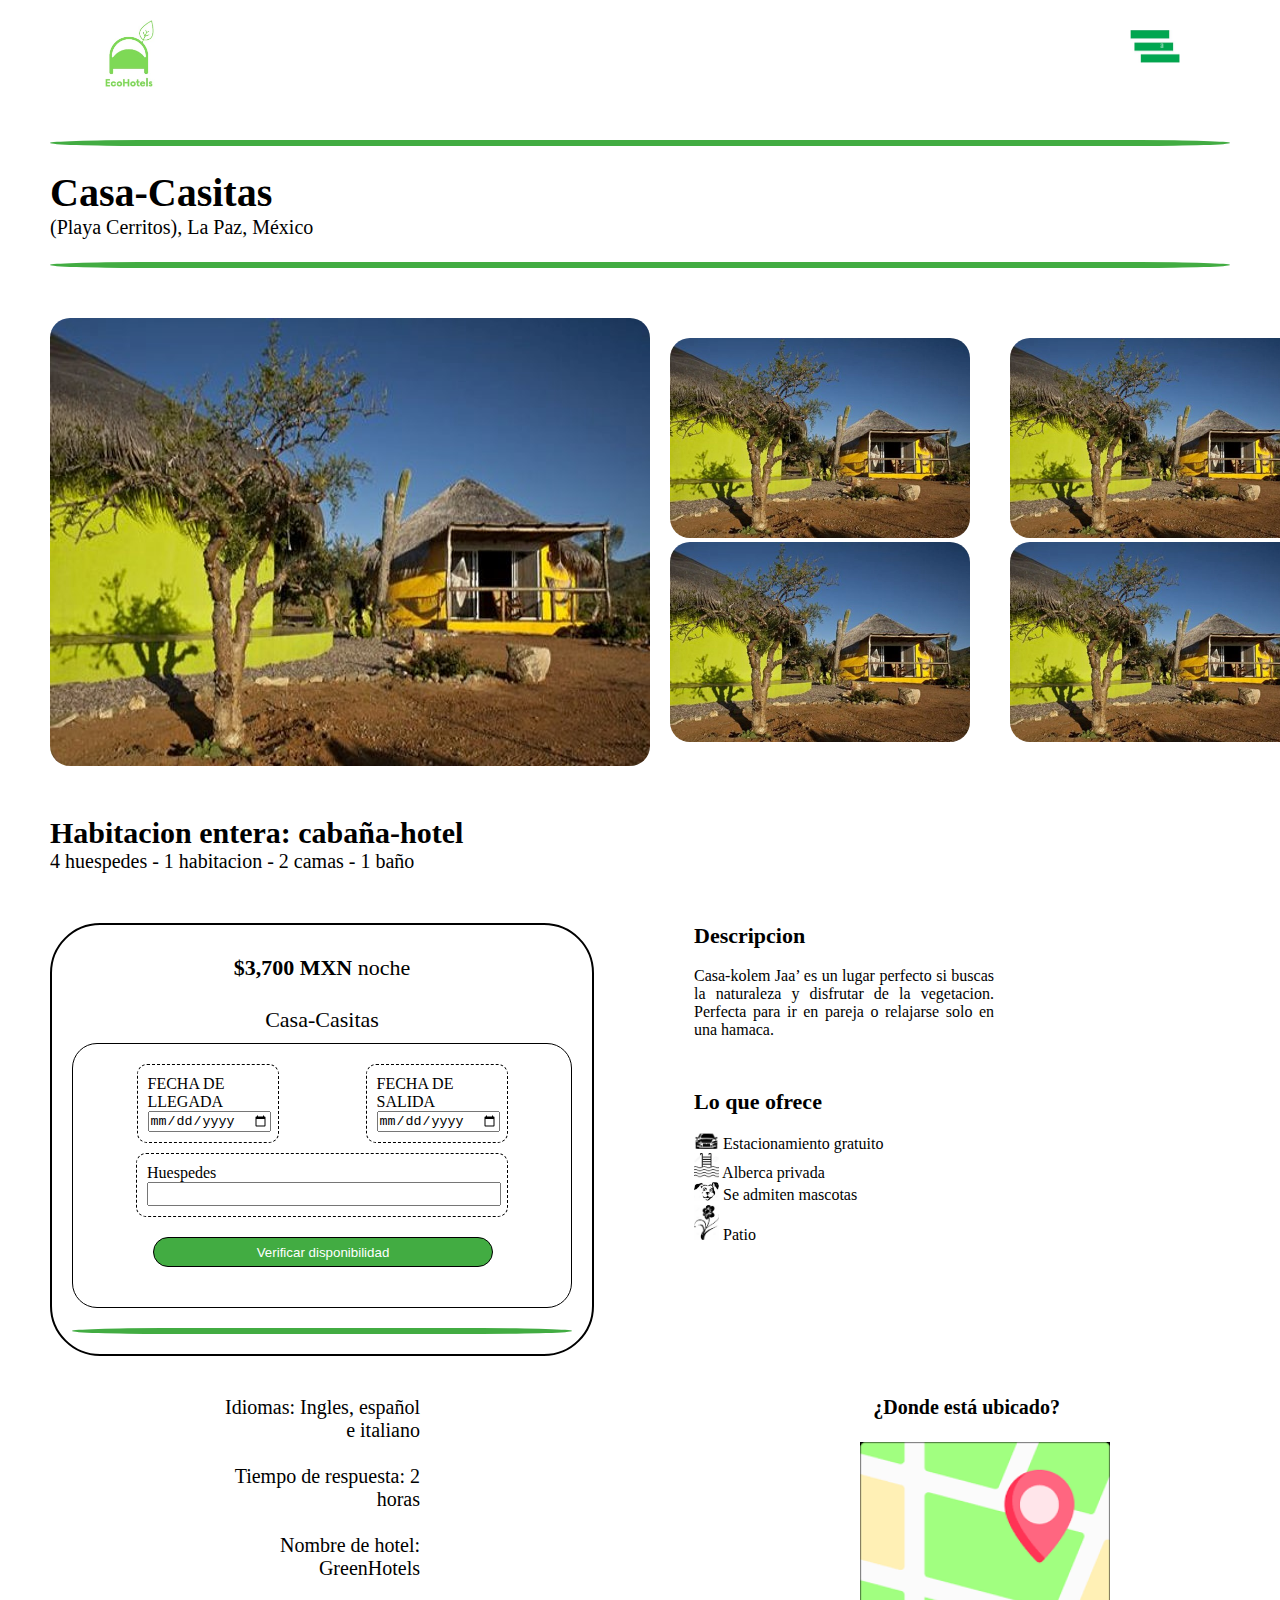
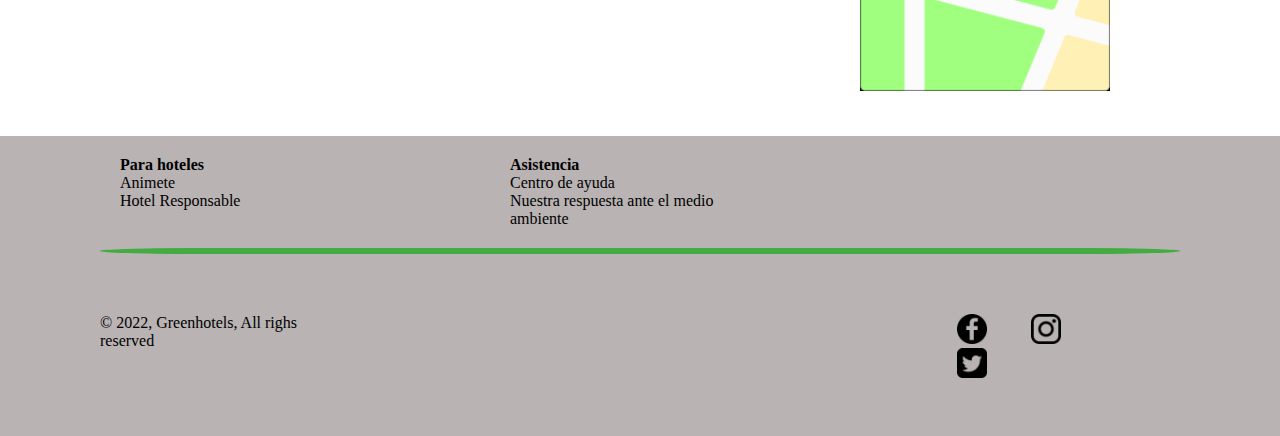
<file: ProyectoFinal/hoteles/Casitas.html>
<!DOCTYPE html>
<html>
<head>
    <meta charset="UTF-8">
    <meta http-equiv="X-UA-Compatible" content="IE=edge">
    <meta name="viewport" content="width=device-width, initial-scale=1.0">
    <link rel="stylesheet" href="../css/styleHotel.css">
    <title>GreenHotels</title>
    <link rel="icon" href="../img/icono.png"  />
</head>
<body> 
    <header >
        <nav class="nav">
            <img src="../img/icono.png" height="70px" class="nav__logo">

            <ul class="lista">                   
                <li><img src="../img/salir.png" width="50px">
                    <ul class="listaVertical">
                        <li>
                            <form action="">
                                <button type="submit" class="listaVertical--buton">Salir</button>
                            </form>
                        </li>
                    </ul>
                </li>              
            </ul>
        </nav>       
    </header>
    <section>
        
        <div class="titulos">
            <hr><br>
            <h1>Casa-Casitas</h1>
            <p>(Playa Cerritos), La Paz, México </p><br>
            <hr>
        </div>
        
        <div class="div__img">
            <img src="../img/casitas.png.jpg" width="600px" class="img">
            <div class="div__img--dentro">
                <img src="../img/casitas.png.jpg" width="300px" class="img">
                <img src="../img/casitas.png.jpg" width="300px" class="img">
            </div> 
            <div class="div__img--dentro">
                <img src="../img/casitas.png.jpg" width="300px" class="img">
                <img src="../img/casitas.png.jpg" width="300px" class="img">
            </div>          
        </div>
        <div class="titulos">
            <h2>Habitacion entera: cabaña-hotel</h2>
            <p>4 huespedes - 1 habitacion - 2 camas - 1 baño</p>
        </div>
        <article>
            <nav class="formulario">
                <p><strong>$3,700 MXN </strong>noche <br><br>
                    Casa-Casitas</p>
                <div class="formulario__div1">
                    <form action="">
                        <div class="formulario__div22">
                        <div class="formulario__div2">
                            <label for="">FECHA DE LLEGADA</label> <br> 
                                <input placeholder="agrega la fecha..."type="date"/>
                        </div>
                        <div class="formulario__div2">      
                            <label for="">FECHA DE SALIDA</label> <br> 
                                <input placeholder="agrega la fecha..." type="date"/>
                        </div>
                        </div>
                        <div class="formulario__div2 formulario__div2--c">
                        <label for="">Huespedes</label> <br>
                                <input type="number" min="1" max="6" class="bottom">
                        </div>
                        <button class= button type="submit" > Verificar disponibilidad</button>
                    </form>
                </div>
                <hr>
            </nav>
            <nav>
                <p class="descripcion"><strong>Descripcion</strong> <br> <br> Casa-kolem Jaa’ es un lugar perfecto si buscas la naturaleza y disfrutar de la vegetacion. Perfecta para ir en pareja o relajarse solo en una hamaca.</p>
                <p class="descripcion"><strong>Lo que ofrece</strong> <br> <br>
                    <img src="../img/coche.png" width="25px" > Estacionamiento gratuito<br>
                    <img src="../img/alberca.png" width="25px" > Alberca privada<br>
                    <img src="../img/perro.png" width="25px" > Se admiten mascotas<br>
                    <img src="../img/flor.png" width="25px" > Patio                   
                </p>
            </nav>
        </article>
        <article>
            <div class="ubicacion">
                <p>Idiomas: Ingles, español e italiano <br> <br>
                 Tiempo de respuesta: 2 horas <br> <br>
                 Nombre de hotel: GreenHotels</p>
            </div>
            <div class="ubicacion">
                <strong>¿Donde está ubicado?</strong> <br> <br>
                <a href="https://g.page/casitaselsalitral?share" target="_blank"><img src="../img/mapaubicacion.png" width="250px"></a>
            </div>
        </article>
    </section>
    
    <footer>
        <nav class="footer__nav">
        <div class="footer__div">
            <strong class="stroongFooter"> Para hoteles</strong>
            <br>
            <a href="../Animate.html" >Animete</a>
            <br>
            <a href="../HotelResponsable.html">Hotel Responsable</a>
            <br>
        </div>
        <div class="footer__div">
            <strong class="stroongFooter"> Asistencia</strong>
            <br>
            <a href="mailto:reservaen.greenhotels@gmail.com" >Centro de ayuda</a>
            <br>
            <a href="../NuestraRespuestaAlMedio.html">Nuestra respuesta ante el medio ambiente</a>
            <br>
        </div>
        </nav>
        <hr>
        <div class="divFooter">
            <p class="divFooter__p">&copy; 2022, Greenhotels, All righs reserved</p>
            <div>
                <a href="https://www.facebook.com/profile.php?id=100087177947320" class="divFooter__links"><img src="../img/facebookimg.png" height="30px"></a>
                <a href="#" class="divFooter__links"><img src="../img/instagramimg.png" height="30px"></a>
                <a href="https://twitter.com/GreenHotels_02" class="divFooter__links"><img src="../img/twiterimg.png" height="30px"></a>
            </div>
        </div>
    </footer>
</body>
</html>
</file>
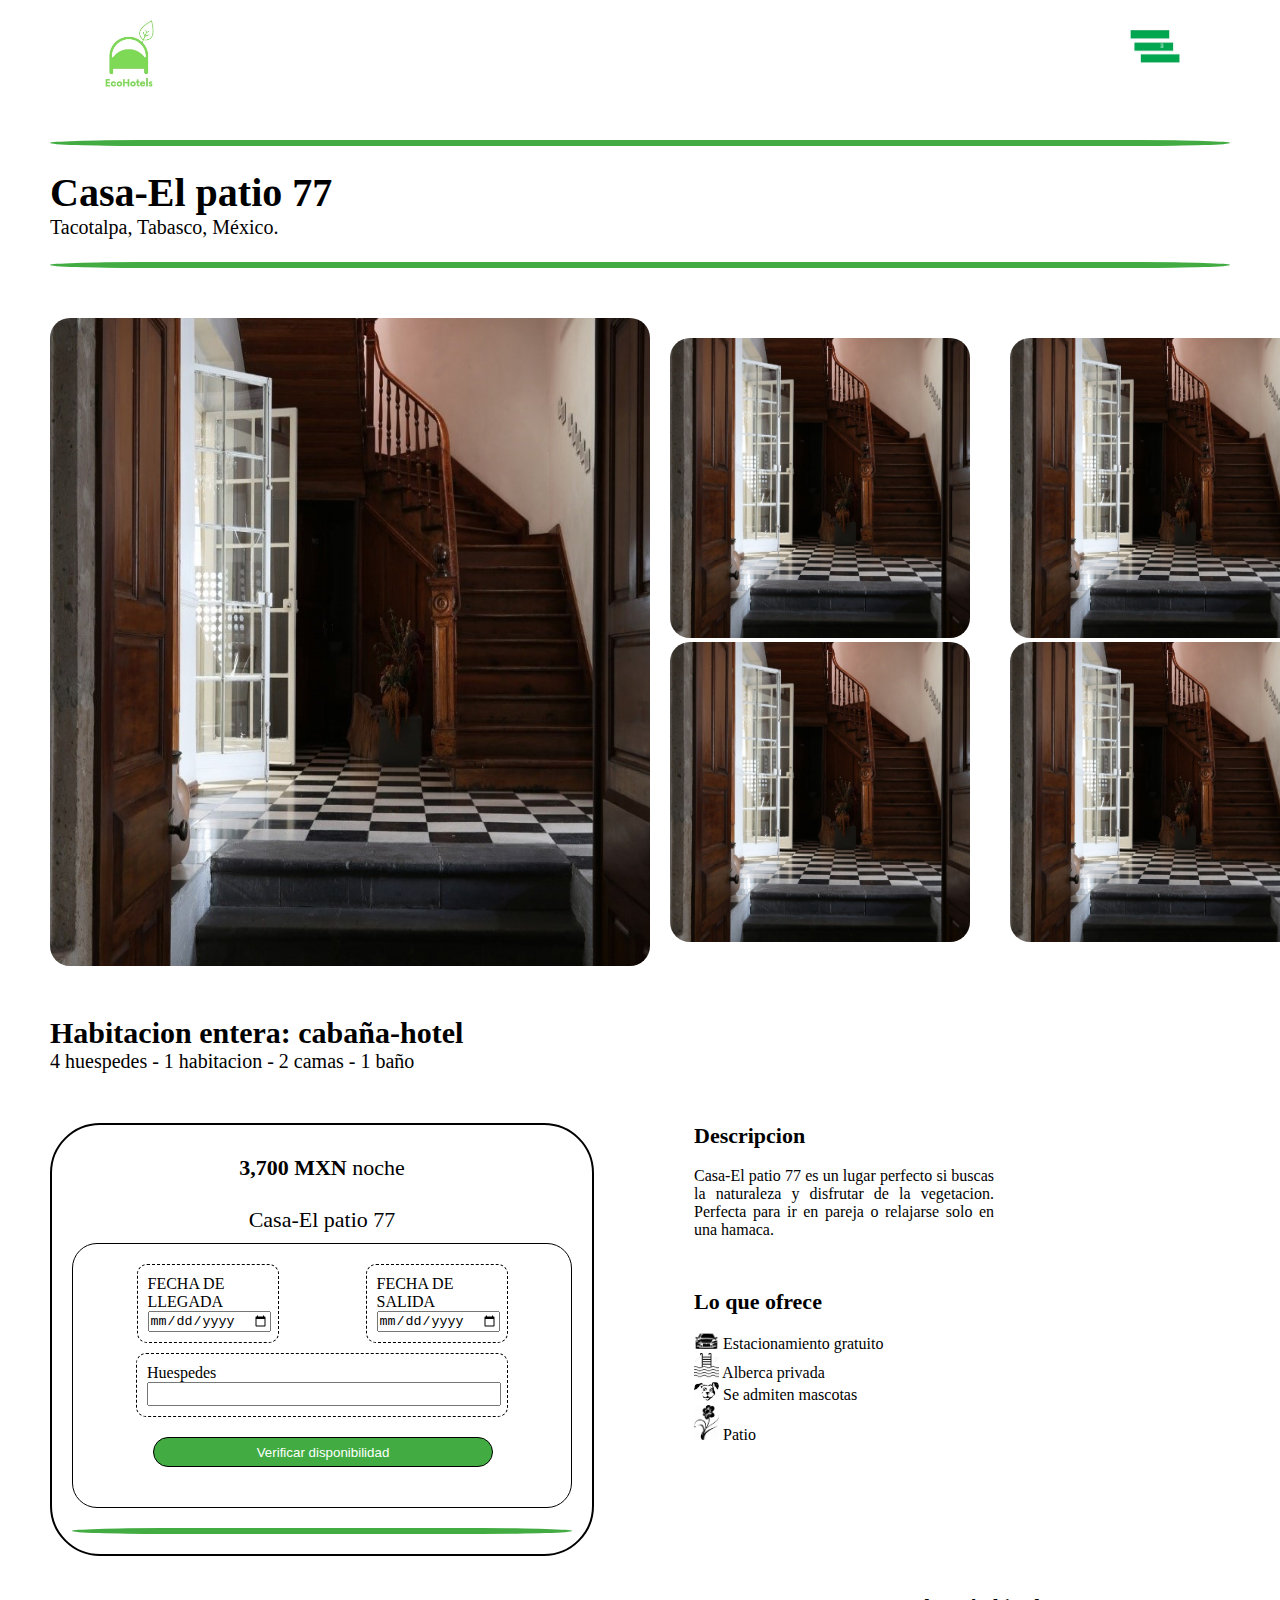
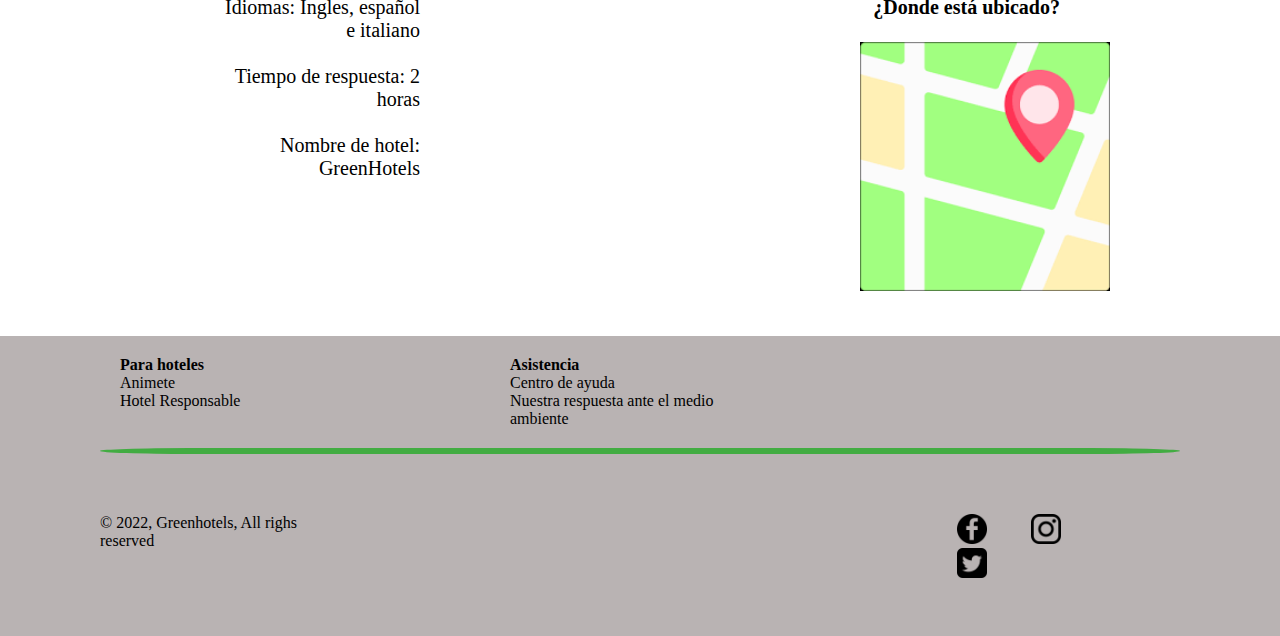
<file: ProyectoFinal/hoteles/elpatio77.html>
<!DOCTYPE html>
<html>
<head>
    <meta charset="UTF-8">
    <meta http-equiv="X-UA-Compatible" content="IE=edge">
    <meta name="viewport" content="width=device-width, initial-scale=1.0">
    <link rel="stylesheet" href="../css/styleHotel.css">
    <title>GreenHotels</title>
    <link rel="icon" href="../img/icono.png"  />
</head>
<body> 
    <header >
        <nav class="nav">
            <img src="../img/icono.png" height="70px" class="nav__logo">

            <ul class="lista">                   
                <li><img src="../img/salir.png" width="50px">
                    <ul class="listaVertical">
                        <li>
                            <form action="">
                                <button type="submit" class="listaVertical--buton">Salir</button>
                            </form>
                        </li>
                    </ul>
                </li>              
            </ul>
        </nav>       
    </header>
    <section>
        
        <div class="titulos">
            <hr><br>
            <h1>Casa-El patio 77</h1>
            <p>Tacotalpa, Tabasco, México. </p><br>
            <hr>
        </div>
        
        <div class="div__img">
            <img src="../img/elpatio77.png.jpg"  width="600px" class="img">
            <div class="div__img--dentro">
                <img src="../img/elpatio77.png.jpg" height="300px" width="300px" class="img">
                <img src="../img/elpatio77.png.jpg" height="300px" width="300px"  class="img">
            </div> 
            <div class="div__img--dentro">
                <img src="../img/elpatio77.png.jpg" height="300px" width="300px" class="img">
                <img src="../img/elpatio77.png.jpg" height="300px" width="300px" class="img">
            </div>          
        </div>
        <div class="titulos">
            <h2>Habitacion entera: cabaña-hotel</h2>
            <p>4 huespedes - 1 habitacion - 2 camas - 1 baño</p>
        </div>
        <article>
            <nav class="formulario">
                <p><strong>3,700 MXN </strong>noche <br><br>
                    Casa-El patio 77</p>
                <div class="formulario__div1">
                    <form action="">
                        <div class="formulario__div22">
                        <div class="formulario__div2">
                            <label for="">FECHA DE LLEGADA</label> <br> 
                                <input placeholder="agrega la fecha..."type="date"/>
                        </div>
                        <div class="formulario__div2">      
                            <label for="">FECHA DE SALIDA</label> <br> 
                                <input placeholder="agrega la fecha..." type="date"/>
                        </div>
                        </div>
                        <div class="formulario__div2 formulario__div2--c">
                        <label for="">Huespedes</label> <br>
                                <input type="number" min="1" max="6" class="bottom">
                        </div>
                        <button class= button type="submit" > Verificar disponibilidad</button>
                    </form>
                </div>
                <hr>
            </nav>
            <nav>
                <p class="descripcion"><strong>Descripcion</strong> <br> <br> Casa-El patio 77 es un lugar perfecto si buscas la naturaleza y disfrutar de la vegetacion. Perfecta para ir en pareja o relajarse solo en una hamaca.</p>
                <p class="descripcion"><strong>Lo que ofrece</strong> <br> <br>
                    <img src="../img/coche.png" width="25px" > Estacionamiento gratuito<br>
                    <img src="../img/alberca.png" width="25px" > Alberca privada<br>
                    <img src="../img/perro.png" width="25px" > Se admiten mascotas<br>
                    <img src="../img/flor.png" width="25px" > Patio                   
                </p>
            </nav>
        </article>
        <article>
            <div class="ubicacion">
                <p>Idiomas: Ingles, español e italiano <br> <br>
                 Tiempo de respuesta: 2 horas <br> <br>
                 Nombre de hotel: GreenHotels</p>
            </div>
            <div class="ubicacion">
                <strong>¿Donde está ubicado?</strong> <br> <br>
                <a href="https://g.page/Elpatio77?share" target="_blank"><img src="../img/mapaubicacion.png" width="250px"></a>
            </div>
        </article>
    </section>
    
    <footer>
        <nav class="footer__nav">
        <div class="footer__div">
            <strong class="stroongFooter"> Para hoteles</strong>
            <br>
            <a href="../Animate.html" >Animete</a>
            <br>
            <a href="../HotelResponsable.html">Hotel Responsable</a>
            <br>
        </div>
        <div class="footer__div">
            <strong class="stroongFooter"> Asistencia</strong>
            <br>
            <a href="mailto:reservaen.greenhotels@gmail.com" >Centro de ayuda</a>
            <br>
            <a href="../NuestraRespuestaAlMedio.html">Nuestra respuesta ante el medio ambiente</a>
            <br>
        </div>
        </nav>
        <hr>
        <div class="divFooter">
            <p class="divFooter__p">&copy; 2022, Greenhotels, All righs reserved</p>
            <div>
                <a href="https://www.facebook.com/profile.php?id=100087177947320" class="divFooter__links"><img src="../img/facebookimg.png" height="30px"></a>
                <a href="#" class="divFooter__links"><img src="../img/instagramimg.png" height="30px"></a>
                <a href="https://twitter.com/GreenHotels_02" class="divFooter__links"><img src="../img/twiterimg.png" height="30px"></a>
            </div>
        </div>
    </footer>
</body>
</html>
</file>
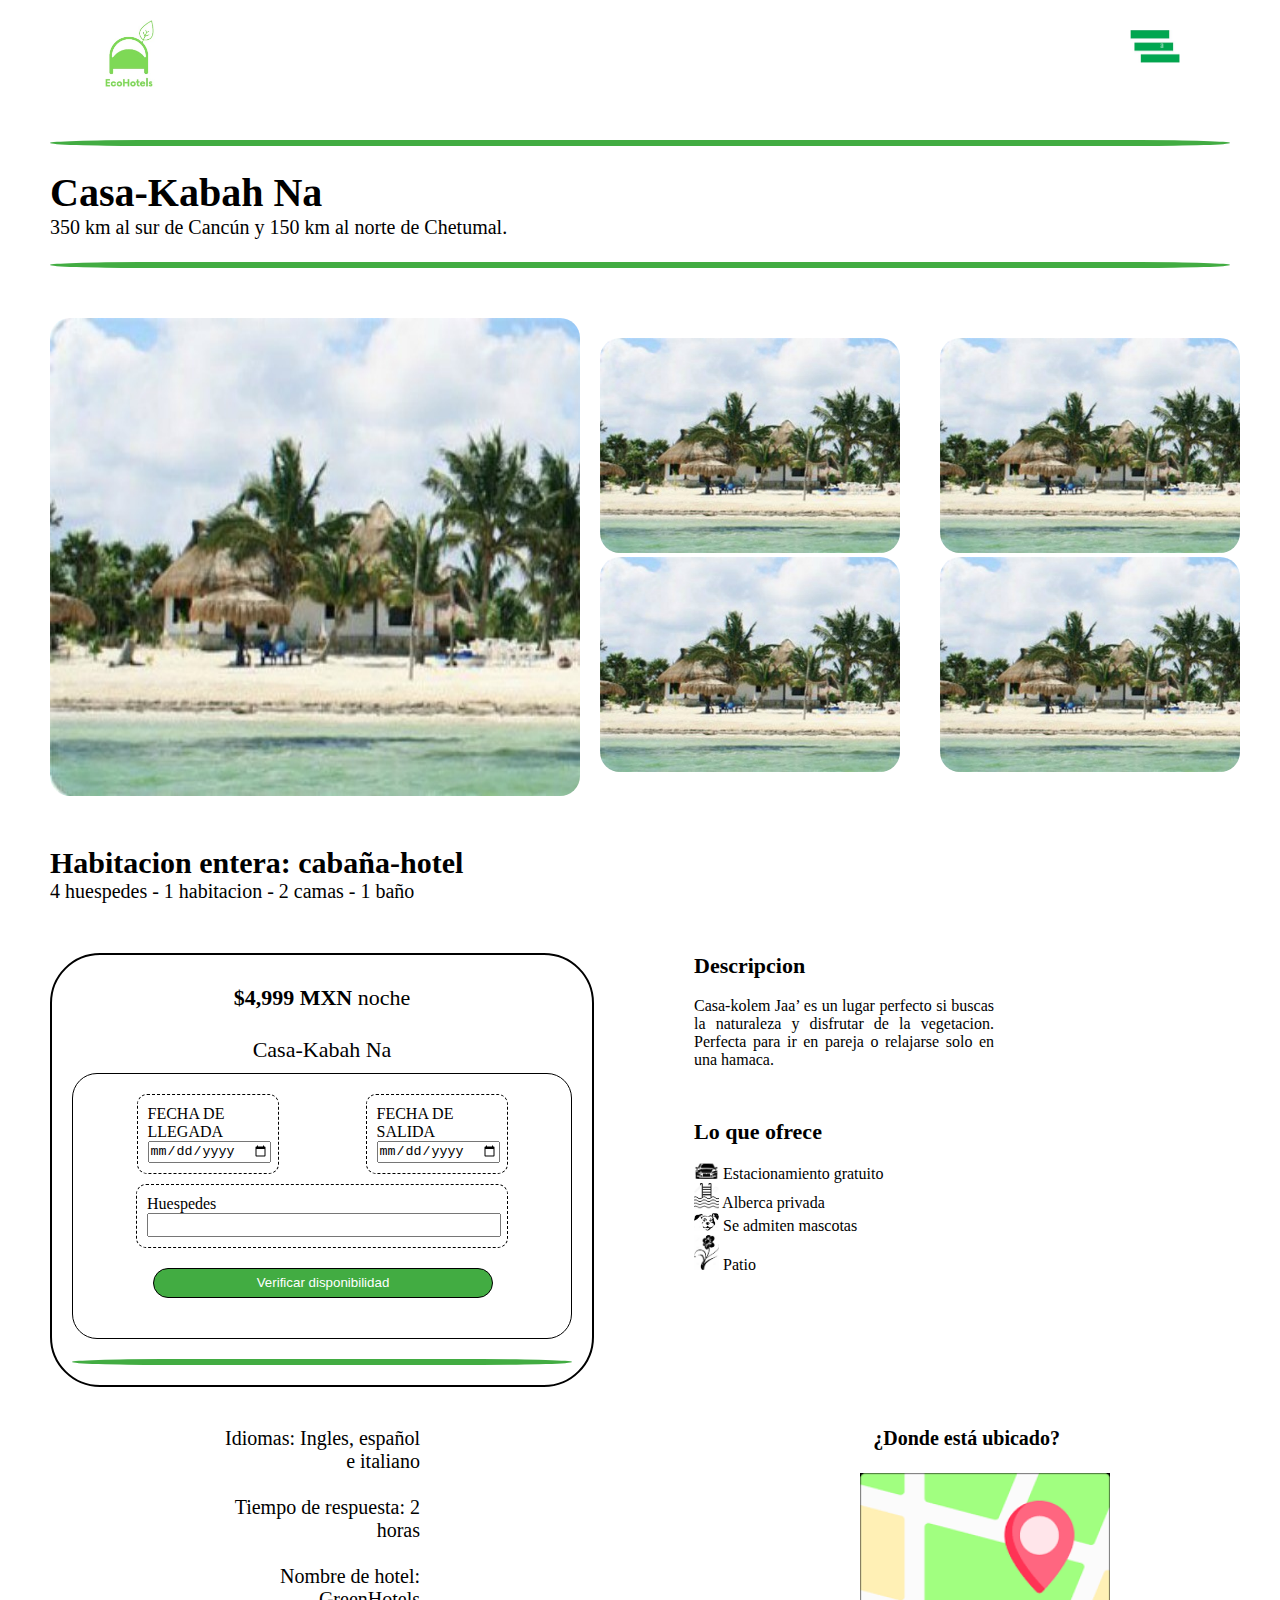
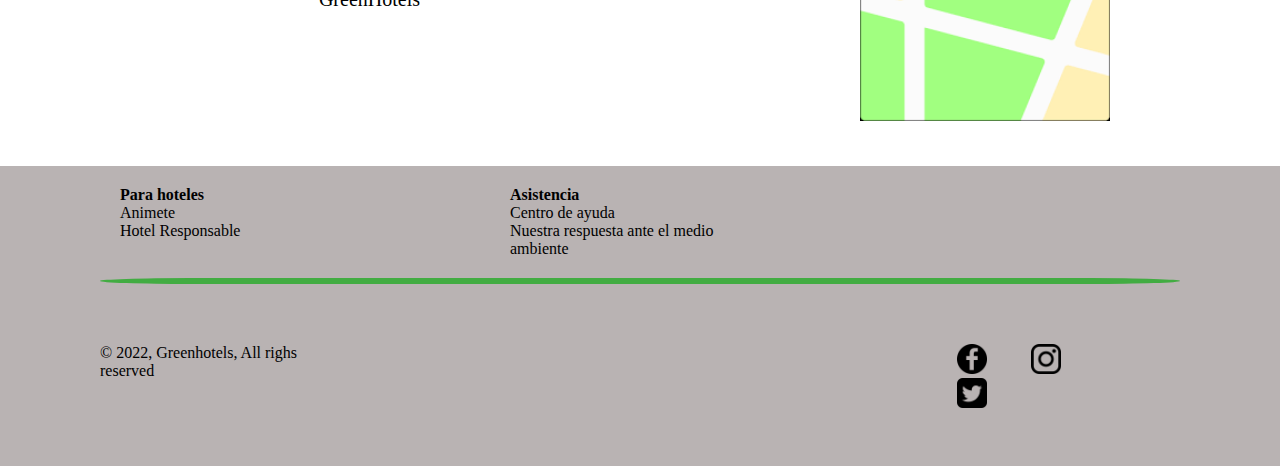
<file: ProyectoFinal/hoteles/kabaNa.html>
<!DOCTYPE html>
<html>
<head>
    <meta charset="UTF-8">
    <meta http-equiv="X-UA-Compatible" content="IE=edge">
    <meta name="viewport" content="width=device-width, initial-scale=1.0">
    <link rel="stylesheet" href="../css/styleHotel.css">
    <title>GreenHotels</title>
    <link rel="icon" href="../img/icono.png"  />
</head>
<body> 
    <header >
        <nav class="nav">
            <img src="../img/icono.png" height="70px" class="nav__logo">

            <ul class="lista">                   
                <li><img src="../img/salir.png" width="50px">
                    <ul class="listaVertical">
                        <li>
                            <form action="">
                                <button type="submit" class="listaVertical--buton">Salir</button>
                            </form>
                        </li>
                    </ul>
                </li>              
            </ul>
        </nav>       
    </header>
    <section>
        
        <div class="titulos">
            <hr><br>
            <h1>Casa-Kabah Na</h1>
            <p>350 km al sur de Cancún y 150 km al norte de Chetumal.</p><br>
            <hr>
        </div>
        
        <div class="div__img">
            <img src="../img/kabah-na.png.jpg" width="600px" class="img">
            <div class="div__img--dentro">
                <img src="../img/kabah-na.png.jpg" width="300px" class="img">
                <img src="../img/kabah-na.png.jpg" width="300px" class="img">
            </div> 
            <div class="div__img--dentro">
                <img src="../img/kabah-na.png.jpg" width="300px" class="img">
                <img src="../img/kabah-na.png.jpg" width="300px" class="img">
            </div>          
        </div>
        <div class="titulos">
            <h2>Habitacion entera: cabaña-hotel</h2>
            <p>4 huespedes - 1 habitacion - 2 camas - 1 baño</p>
        </div>
        <article>
            <nav class="formulario">
                <p><strong>$4,999 MXN </strong>noche <br><br>
                    Casa-Kabah Na</p>
                <div class="formulario__div1">
                    <form action="">
                        <div class="formulario__div22">
                        <div class="formulario__div2">
                            <label for="">FECHA DE LLEGADA</label> <br> 
                                <input placeholder="agrega la fecha..."type="date"/>
                        </div>
                        <div class="formulario__div2">      
                            <label for="">FECHA DE SALIDA</label> <br> 
                                <input placeholder="agrega la fecha..." type="date"/>
                        </div>
                        </div>
                        <div class="formulario__div2 formulario__div2--c">
                        <label for="">Huespedes</label> <br>
                                <input type="number" min="1" max="6" class="bottom">
                        </div>
                        <button class= button type="submit" > Verificar disponibilidad</button>
                    </form>
                </div>
                <hr>
            </nav>
            <nav>
                <p class="descripcion"><strong>Descripcion</strong> <br> <br> Casa-kolem Jaa’ es un lugar perfecto si buscas la naturaleza y disfrutar de la vegetacion. Perfecta para ir en pareja o relajarse solo en una hamaca.</p>
                <p class="descripcion"><strong>Lo que ofrece</strong> <br> <br>
                    <img src="../img/coche.png" width="25px" > Estacionamiento gratuito<br>
                    <img src="../img/alberca.png" width="25px" > Alberca privada<br>
                    <img src="../img/perro.png" width="25px" > Se admiten mascotas<br>
                    <img src="../img/flor.png" width="25px" > Patio                   
                </p>
            </nav>
        </article>
        <article>
            <div class="ubicacion">
                <p>Idiomas: Ingles, español e italiano <br> <br>
                 Tiempo de respuesta: 2 horas <br> <br>
                 Nombre de hotel: GreenHotels</p>
            </div>
            <div class="ubicacion">
                <strong>¿Donde está ubicado?</strong> <br> <br>
                <a href="https://goo.gl/maps/Jk6kLVmy8aUQpfzD7" target="_blank"><img src="../img/mapaubicacion.png" width="250px"></a>
            </div>
        </article>
    </section>
    
    <footer>
        <nav class="footer__nav">
        <div class="footer__div">
            <strong class="stroongFooter"> Para hoteles</strong>
            <br>
            <a href="../Animate.html" >Animete</a>
            <br>
            <a href="../HotelResponsable.html">Hotel Responsable</a>
            <br>
        </div>
        <div class="footer__div">
            <strong class="stroongFooter"> Asistencia</strong>
            <br>
            <a href="mailto:reservaen.greenhotels@gmail.com" >Centro de ayuda</a>
            <br>
            <a href="../NuestraRespuestaAlMedio.html">Nuestra respuesta ante el medio ambiente</a>
            <br>
        </div>
        </nav>
        <hr>
        <div class="divFooter">
            <p class="divFooter__p">&copy; 2022, Greenhotels, All righs reserved</p>
            <div>
                <a href="https://www.facebook.com/profile.php?id=100087177947320" class="divFooter__links"><img src="../img/facebookimg.png" height="30px"></a>
                <a href="#" class="divFooter__links"><img src="../img/instagramimg.png" height="30px"></a>
                <a href="https://twitter.com/GreenHotels_02" class="divFooter__links"><img src="../img/twiterimg.png" height="30px"></a>
            </div>
        </div>
    </footer>
</body>
</html>
</file>
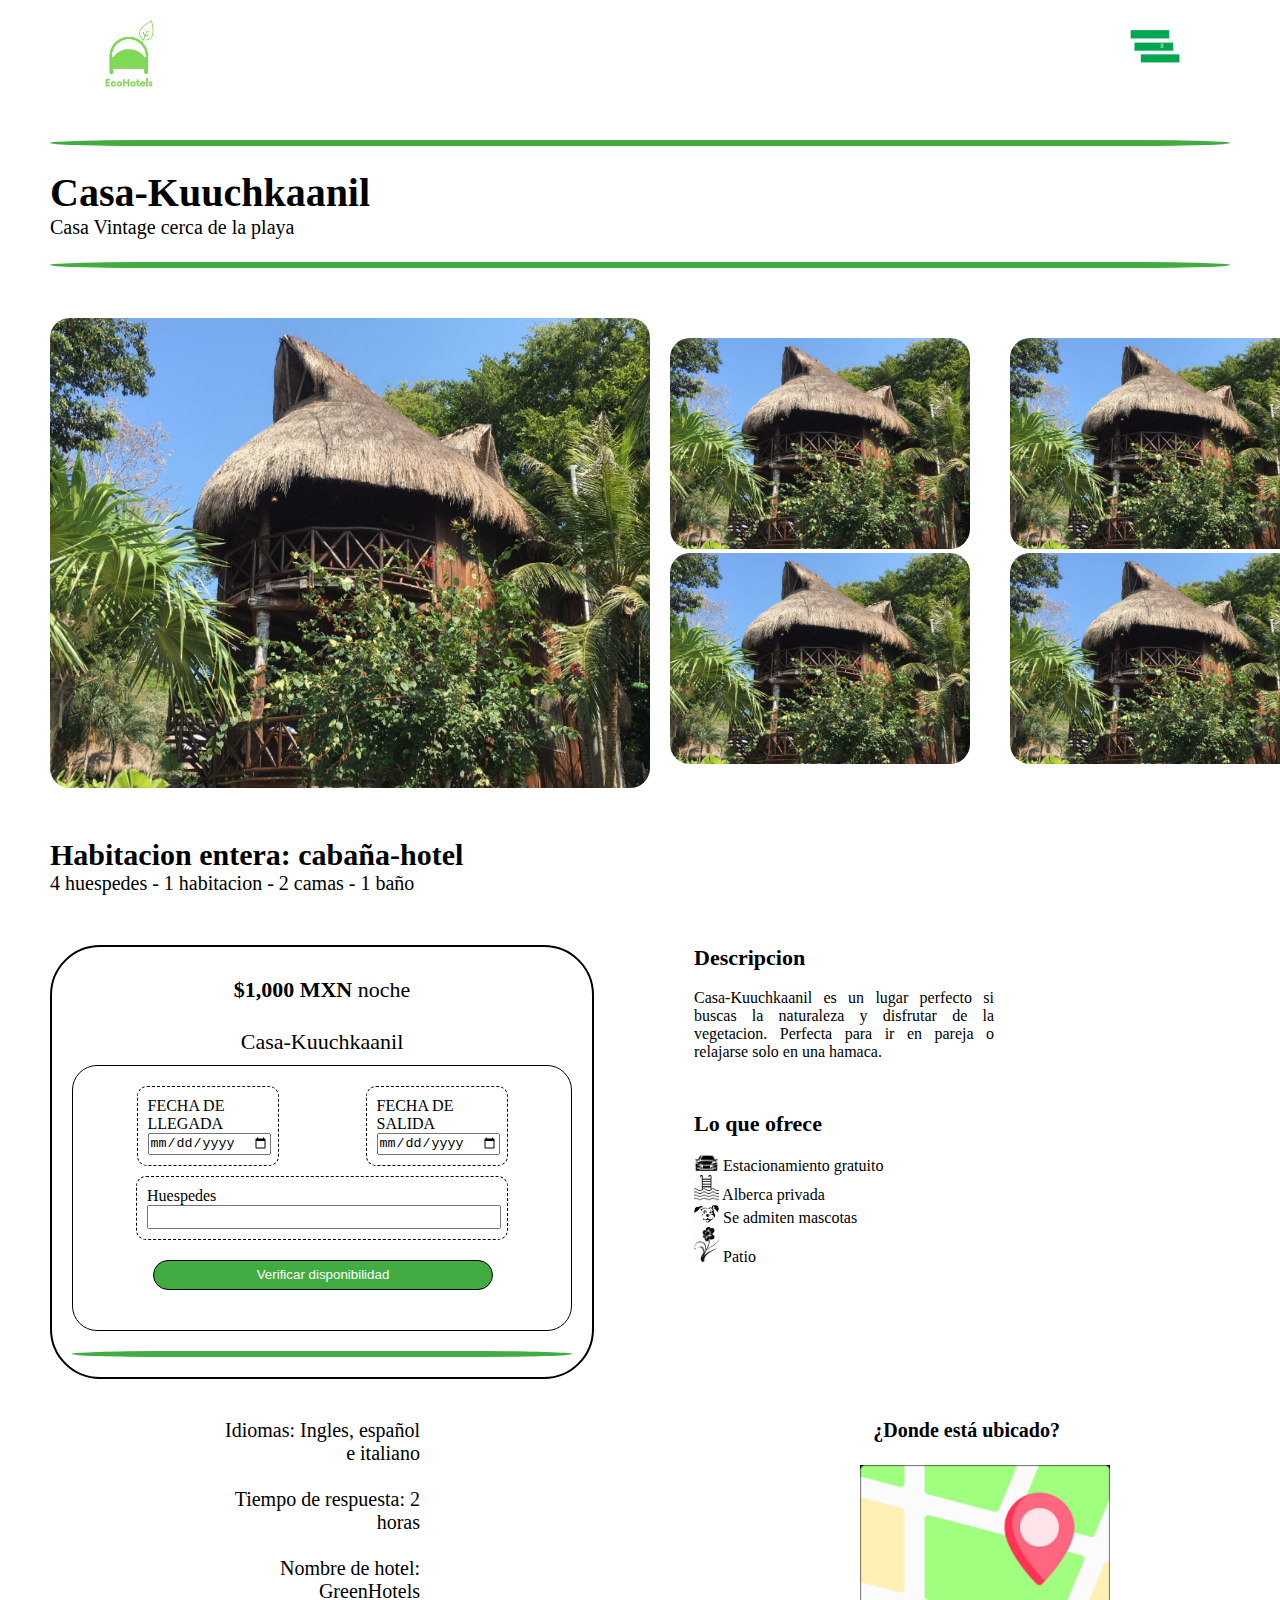
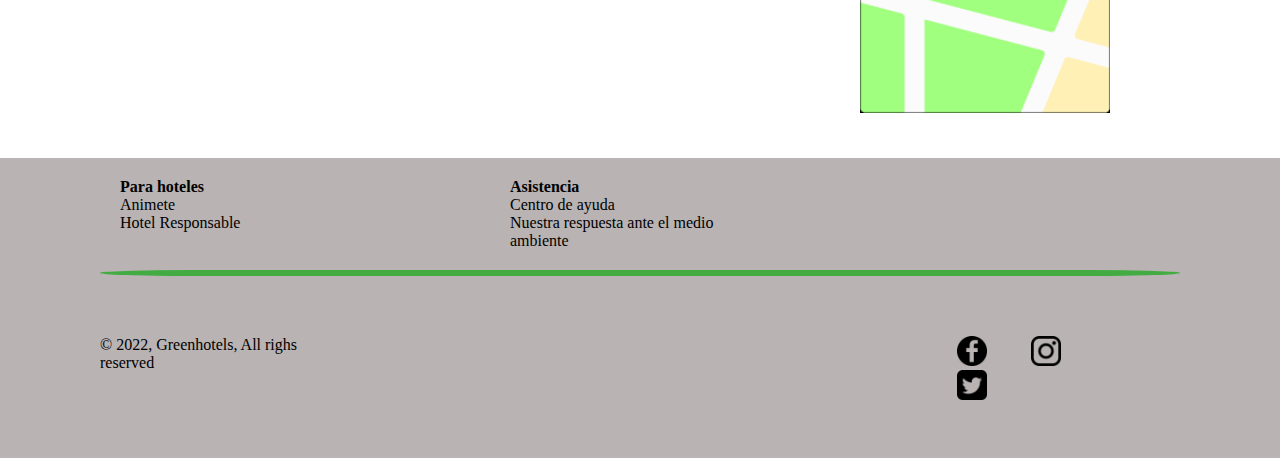
<file: ProyectoFinal/hoteles/Kuuchkaanil.html>
<!DOCTYPE html>
<html>
<head>
    <meta charset="UTF-8">
    <meta http-equiv="X-UA-Compatible" content="IE=edge">
    <meta name="viewport" content="width=device-width, initial-scale=1.0">
    <link rel="stylesheet" href="../css/styleHotel.css">
    <title>GreenHotels</title>
    <link rel="icon" href="../img/icono.png"  />
</head>
<body> 
    <header >
        <nav class="nav">
            <img src="../img/icono.png" height="70px" class="nav__logo">

            <ul class="lista">                   
                <li><img src="../img/salir.png" width="50px">
                    <ul class="listaVertical">
                        <li>
                            <form action="">
                                <button type="submit" class="listaVertical--buton">Salir</button>
                            </form>
                        </li>
                    </ul>
                </li>              
            </ul>
        </nav>       
    </header>
    <section>
        
        <div class="titulos">
            <hr><br>
            <h1>Casa-Kuuchkaanil</h1>
            <p>Casa Vintage cerca de la playa </p><br>
            <hr>
        </div>
        
        <div class="div__img">
            <img src="../img/kuuchkaanil.png" width="600px" class="img">
            <div class="div__img--dentro">
                <img src="../img/kuuchkaanil.png" width="300px" class="img">
                <img src="../img/kuuchkaanil.png" width="300px" class="img">
            </div> 
            <div class="div__img--dentro">
                <img src="../img/kuuchkaanil.png" width="300px" class="img">
                <img src="../img/kuuchkaanil.png" width="300px" class="img">
            </div>          
        </div>
        <div class="titulos">
            <h2>Habitacion entera: cabaña-hotel</h2>
            <p>4 huespedes - 1 habitacion - 2 camas - 1 baño</p>
        </div>
        <article>
            <nav class="formulario">
                <p><strong>$1,000 MXN </strong>noche <br><br>
                    Casa-Kuuchkaanil</p>
                <div class="formulario__div1">
                    <form action="">
                        <div class="formulario__div22">
                        <div class="formulario__div2">
                            <label for="">FECHA DE LLEGADA</label> <br> 
                                <input placeholder="agrega la fecha..."type="date"/>
                        </div>
                        <div class="formulario__div2">      
                            <label for="">FECHA DE SALIDA</label> <br> 
                                <input placeholder="agrega la fecha..." type="date"/>
                        </div>
                        </div>
                        <div class="formulario__div2 formulario__div2--c">
                        <label for="">Huespedes</label> <br>
                                <input type="number" min="1" max="6" class="bottom">
                        </div>
                        <button class= button type="submit" > Verificar disponibilidad</button>
                    </form>
                </div>
                <hr>
            </nav>
            <nav>
                <p class="descripcion"><strong>Descripcion</strong> <br> <br> Casa-Kuuchkaanil es un lugar perfecto si buscas la naturaleza y disfrutar de la vegetacion. Perfecta para ir en pareja o relajarse solo en una hamaca.</p>
                <p class="descripcion"><strong>Lo que ofrece</strong> <br> <br>
                    <img src="../img/coche.png" width="25px" > Estacionamiento gratuito<br>
                    <img src="../img/alberca.png" width="25px" > Alberca privada<br>
                    <img src="../img/perro.png" width="25px" > Se admiten mascotas<br>
                    <img src="../img/flor.png" width="25px" > Patio                   
                </p>
            </nav>
        </article>
        <article>
            <div class="ubicacion">
                <p>Idiomas: Ingles, español e italiano <br> <br>
                 Tiempo de respuesta: 2 horas <br> <br>
                 Nombre de hotel: GreenHotels</p>
            </div>
            <div class="ubicacion">
                <strong>¿Donde está ubicado?</strong> <br> <br>
                <a href="https://goo.gl/maps/5MrFeG6TQfniarw19" target="_blank"><img src="../img/mapaubicacion.png" width="250px"></a>
            </div>
        </article>
    </section>
    
    <footer>
        <nav class="footer__nav">
        <div class="footer__div">
            <strong class="stroongFooter"> Para hoteles</strong>
            <br>
            <a href="../Animate.html" >Animete</a>
            <br>
            <a href="../HotelResponsable.html">Hotel Responsable</a>
            <br>
        </div>
        <div class="footer__div">
            <strong class="stroongFooter"> Asistencia</strong>
            <br>
            <a href="mailto:reservaen.greenhotels@gmail.com" >Centro de ayuda</a>
            <br>
            <a href="../NuestraRespuestaAlMedio.html">Nuestra respuesta ante el medio ambiente</a>
            <br>
        </div>
        </nav>
        <hr>
        <div class="divFooter">
            <p class="divFooter__p">&copy; 2022, Greenhotels, All righs reserved</p>
            <div>
                <a href="https://www.facebook.com/profile.php?id=100087177947320" class="divFooter__links"><img src="../img/facebookimg.png" height="30px"></a>
                <a href="#" class="divFooter__links"><img src="../img/instagramimg.png" height="30px"></a>
                <a href="https://twitter.com/GreenHotels_02" class="divFooter__links"><img src="../img/twiterimg.png" height="30px"></a>
            </div>
        </div>
    </footer>
</body>
</html>
</file>
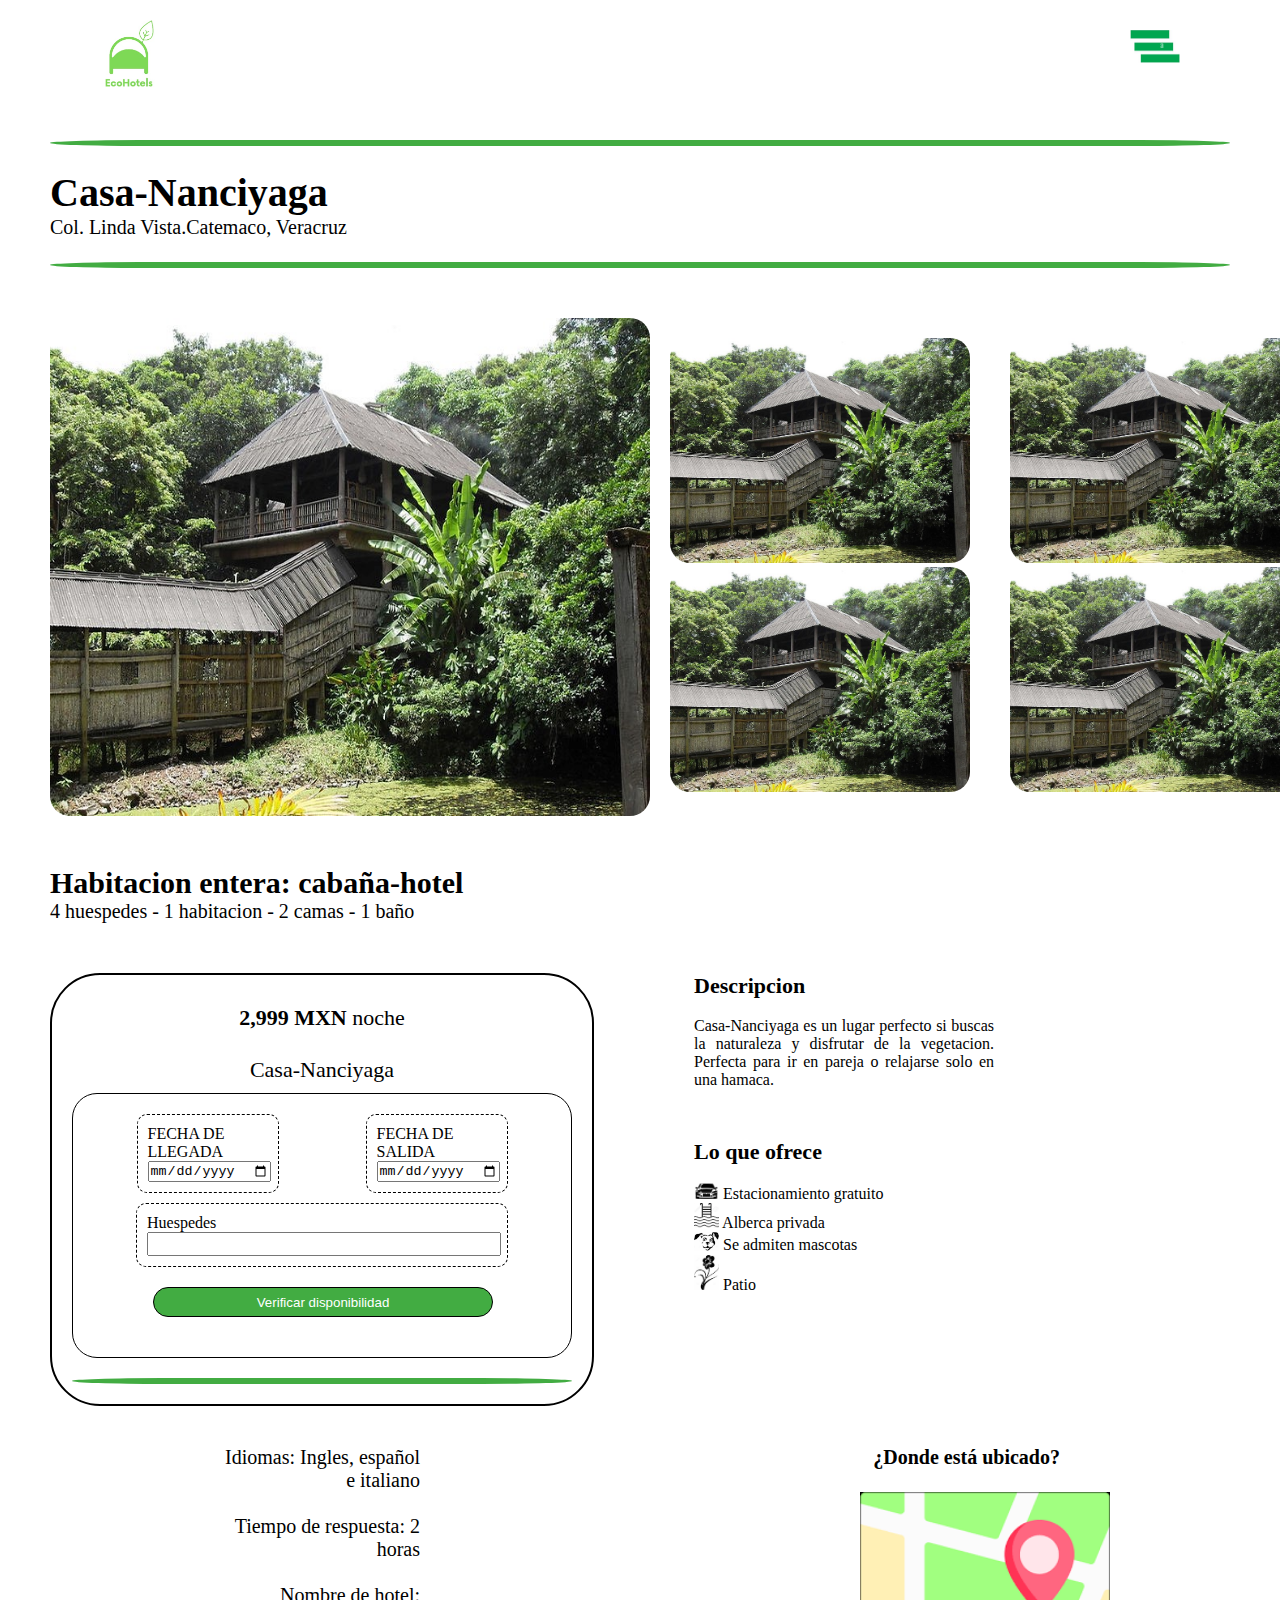
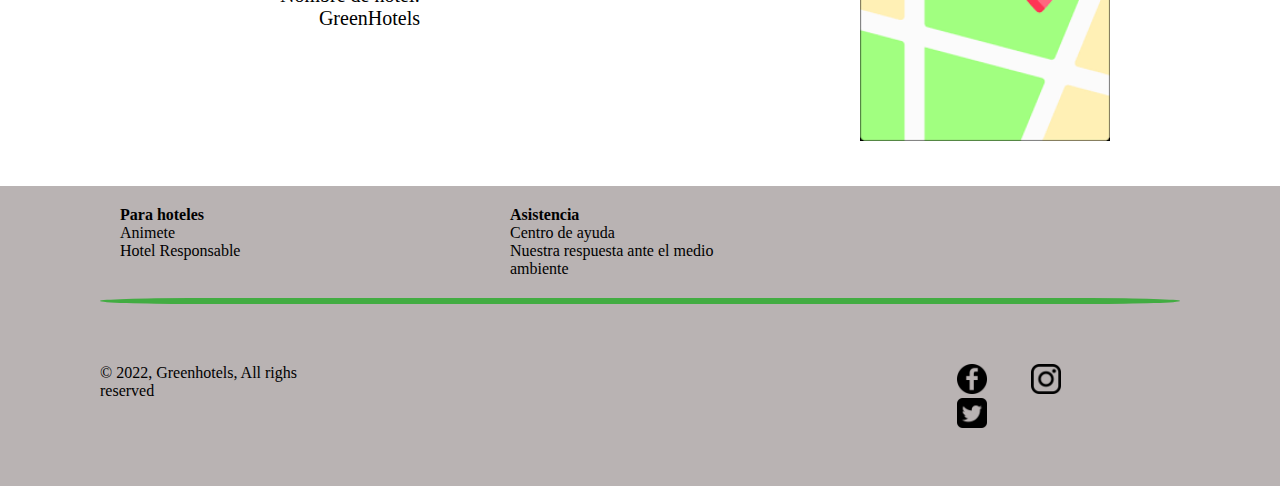
<file: ProyectoFinal/hoteles/nanciyaga.html>
<!DOCTYPE html>
<html>
<head>
    <meta charset="UTF-8">
    <meta http-equiv="X-UA-Compatible" content="IE=edge">
    <meta name="viewport" content="width=device-width, initial-scale=1.0">
    <link rel="stylesheet" href="../css/styleHotel.css">
    <title>GreenHotels</title>
    <link rel="icon" href="../img/icono.png"  />
</head>
<body> 
    <header >
        <nav class="nav">
            <img src="../img/icono.png" height="70px" class="nav__logo">

            <ul class="lista">                   
                <li><img src="../img/salir.png" width="50px">
                    <ul class="listaVertical">
                        <li>
                            <form action="">
                                <button type="submit" class="listaVertical--buton">Salir</button>
                            </form>
                        </li>
                    </ul>
                </li>              
            </ul>
        </nav>       
    </header>
    <section>
        
        <div class="titulos">
            <hr><br>
            <h1>Casa-Nanciyaga</h1>
            <p>Col. Linda Vista.Catemaco, Veracruz </p><br>
            <hr>
        </div>
        
        <div class="div__img">
            <img src="../img/nanciyaga.png.jpg" width="600px" class="img">
            <div class="div__img--dentro">
                <img src="../img/nanciyaga.png.jpg" width="300px" class="img">
                <img src="../img/nanciyaga.png.jpg" width="300px" class="img">
            </div> 
            <div class="div__img--dentro">
                <img src="../img/nanciyaga.png.jpg" width="300px" class="img">
                <img src="../img/nanciyaga.png.jpg" width="300px" class="img">
            </div>          
        </div>
        <div class="titulos">
            <h2>Habitacion entera: cabaña-hotel</h2>
            <p>4 huespedes - 1 habitacion - 2 camas - 1 baño</p>
        </div>
        <article>
            <nav class="formulario">
                <p><strong>2,999 MXN  </strong>noche <br><br>
                    Casa-Nanciyaga</p>
                <div class="formulario__div1">
                    <form action="">
                        <div class="formulario__div22">
                        <div class="formulario__div2">
                            <label for="">FECHA DE LLEGADA</label> <br> 
                                <input placeholder="agrega la fecha..."type="date"/>
                        </div>
                        <div class="formulario__div2">      
                            <label for="">FECHA DE SALIDA</label> <br> 
                                <input placeholder="agrega la fecha..." type="date"/>
                        </div>
                        </div>
                        <div class="formulario__div2 formulario__div2--c">
                        <label for="">Huespedes</label> <br>
                                <input type="number" min="1" max="6" class="bottom">
                        </div>
                        <button class= button type="submit" > Verificar disponibilidad</button>
                    </form>
                </div>
                <hr>
            </nav>
            <nav>
                <p class="descripcion"><strong>Descripcion</strong> <br> <br> Casa-Nanciyaga es un lugar perfecto si buscas la naturaleza y disfrutar de la vegetacion. Perfecta para ir en pareja o relajarse solo en una hamaca.</p>
                <p class="descripcion"><strong>Lo que ofrece</strong> <br> <br>
                    <img src="../img/coche.png" width="25px" > Estacionamiento gratuito<br>
                    <img src="../img/alberca.png" width="25px" > Alberca privada<br>
                    <img src="../img/perro.png" width="25px" > Se admiten mascotas<br>
                    <img src="../img/flor.png" width="25px" > Patio                   
                </p>
            </nav>
        </article>
        <article>
            <div class="ubicacion">
                <p>Idiomas: Ingles, español e italiano <br> <br>
                 Tiempo de respuesta: 2 horas <br> <br>
                 Nombre de hotel: GreenHotels</p>
            </div>
            <div class="ubicacion">
                <strong>¿Donde está ubicado?</strong> <br> <br>
                <a href="https://goo.gl/maps/uiBXhhfEwdFCvKW99" target="_blank"><img src="../img/mapaubicacion.png" width="250px"></a>
            </div>
        </article>
    </section>
    
    <footer>
        <nav class="footer__nav">
        <div class="footer__div">
            <strong class="stroongFooter"> Para hoteles</strong>
            <br>
            <a href="../Animate.html" >Animete</a>
            <br>
            <a href="../HotelResponsable.html">Hotel Responsable</a>
            <br>
        </div>
        <div class="footer__div">
            <strong class="stroongFooter"> Asistencia</strong>
            <br>
            <a href="mailto:reservaen.greenhotels@gmail.com" >Centro de ayuda</a>
            <br>
            <a href="../NuestraRespuestaAlMedio.html">Nuestra respuesta ante el medio ambiente</a>
            <br>
        </div>
        </nav>
        <hr>
        <div class="divFooter">
            <p class="divFooter__p">&copy; 2022, Greenhotels, All righs reserved</p>
            <div>
                <a href="https://www.facebook.com/profile.php?id=100087177947320" class="divFooter__links"><img src="../img/facebookimg.png" height="30px"></a>
                <a href="#" class="divFooter__links"><img src="../img/instagramimg.png" height="30px"></a>
                <a href="https://twitter.com/GreenHotels_02" class="divFooter__links"><img src="../img/twiterimg.png" height="30px"></a>
            </div>
        </div>
    </footer>
</body>
</html>
</file>
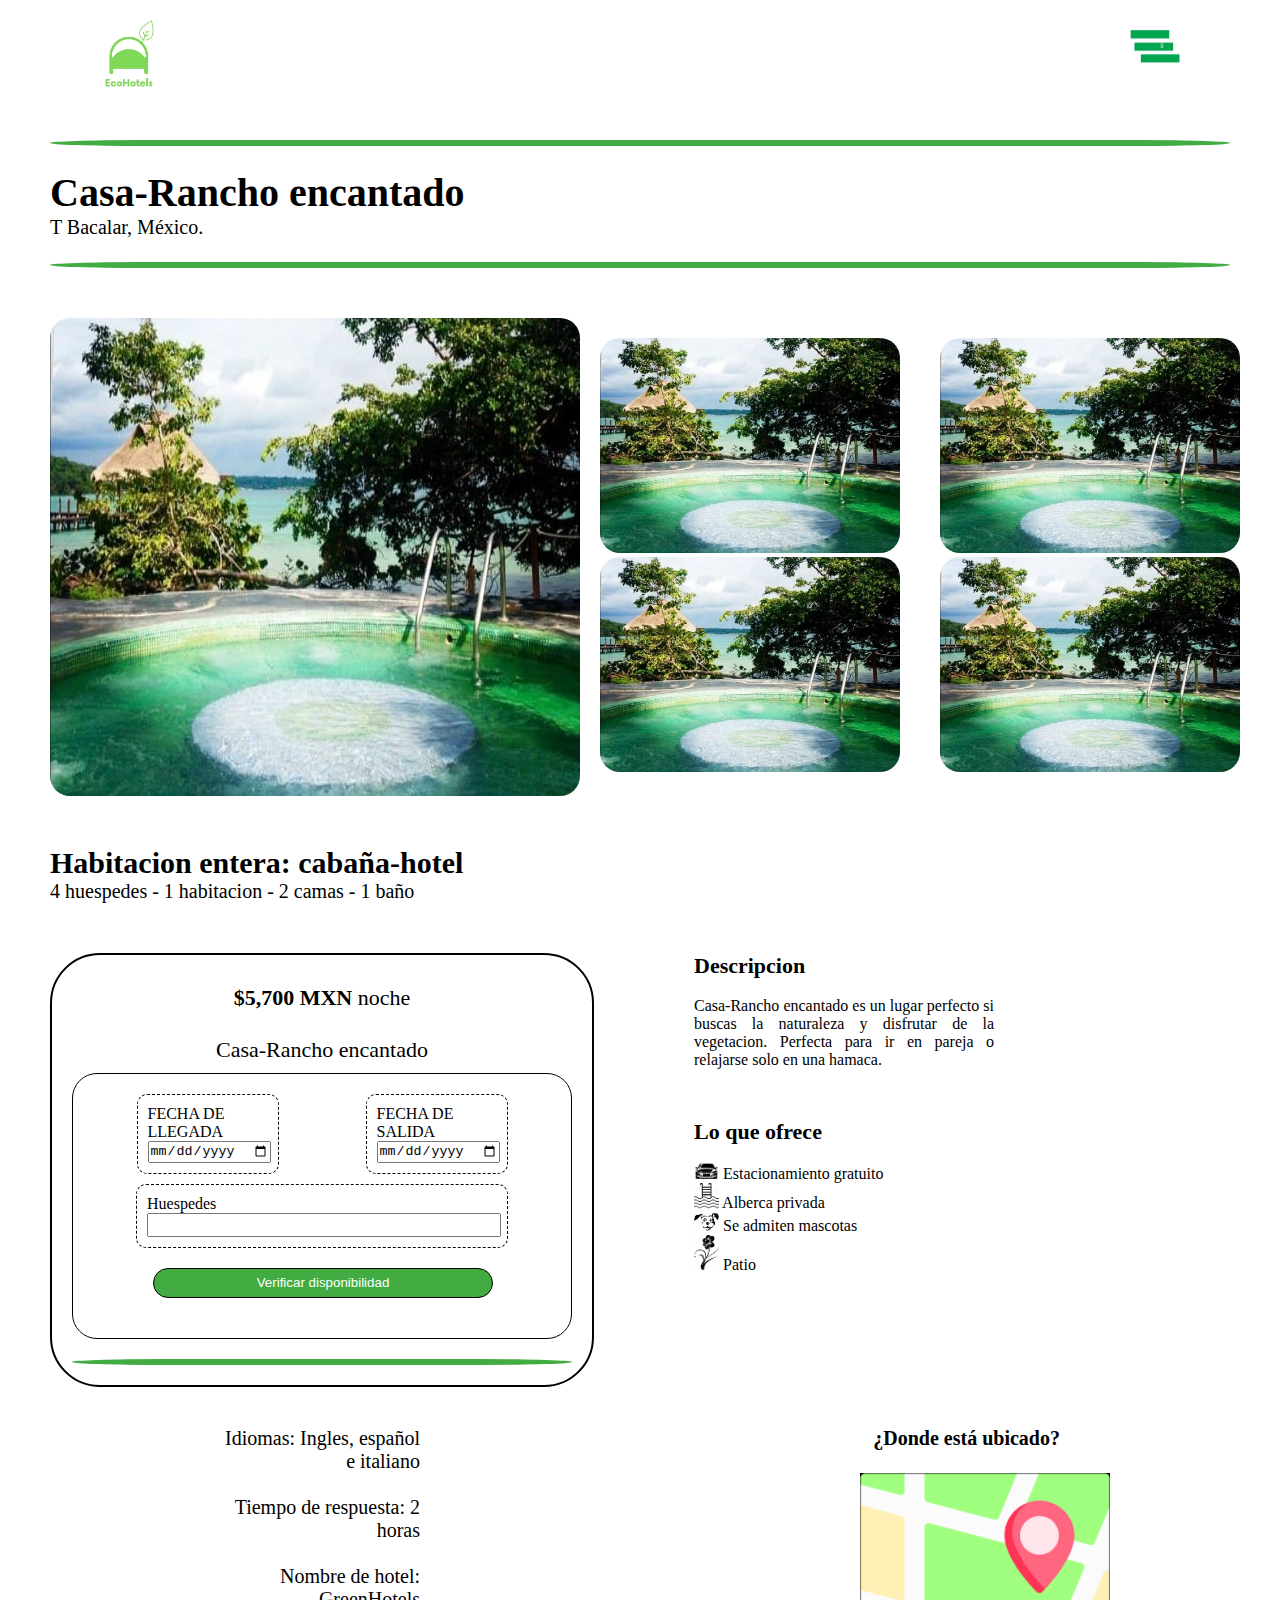
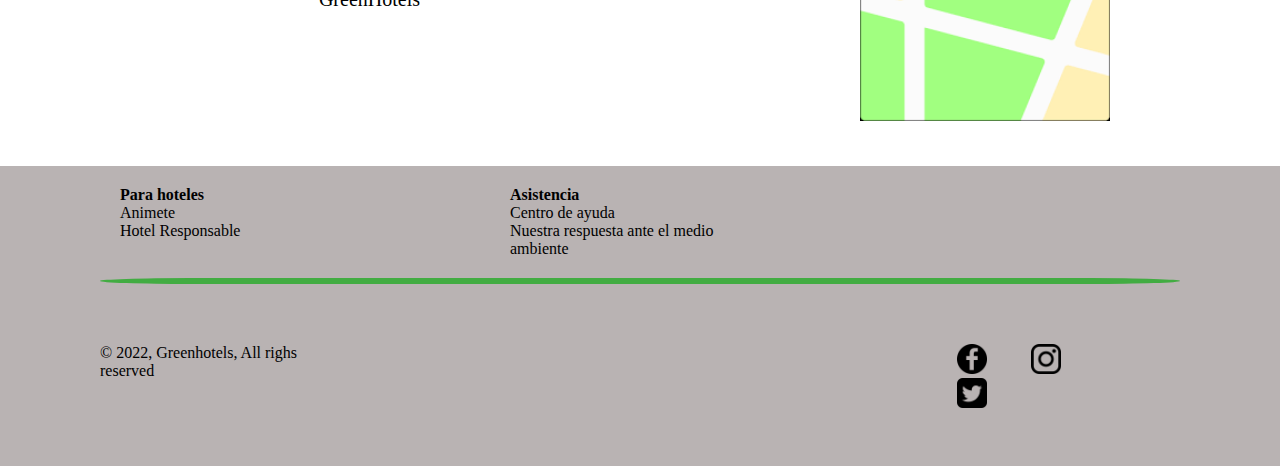
<file: ProyectoFinal/hoteles/ranchoEncantado.html>
<!DOCTYPE html>
<html>
<head>
    <meta charset="UTF-8">
    <meta http-equiv="X-UA-Compatible" content="IE=edge">
    <meta name="viewport" content="width=device-width, initial-scale=1.0">
    <link rel="stylesheet" href="../css/styleHotel.css">
    <title>GreenHotels</title>
    <link rel="icon" href="../img/icono.png"  />
</head>
<body> 
    <header >
        <nav class="nav">
            <img src="../img/icono.png" height="70px" class="nav__logo">

            <ul class="lista">                   
                <li><img src="../img/salir.png" width="50px">
                    <ul class="listaVertical">
                        <li>
                            <form action="">
                                <button type="submit" class="listaVertical--buton">Salir</button>
                            </form>
                        </li>
                    </ul>
                </li>              
            </ul>
        </nav>       
    </header>
    <section>
        
        <div class="titulos">
            <hr><br>
            <h1>Casa-Rancho encantado</h1>
            <p>T Bacalar, México. </p><br>
            <hr>
        </div>
        
        <div class="div__img">
            <img src="../img/RanchoEncantado.png.jpg" width="600px" class="img">
            <div class="div__img--dentro">
                <img src="../img/RanchoEncantado.png.jpg" width="300px" class="img">
                <img src="../img/RanchoEncantado.png.jpg" width="300px" class="img">
            </div> 
            <div class="div__img--dentro">
                <img src="../img/RanchoEncantado.png.jpg" width="300px" class="img">
                <img src="../img/RanchoEncantado.png.jpg" width="300px" class="img">
            </div>          
        </div>
        <div class="titulos">
            <h2>Habitacion entera: cabaña-hotel</h2>
            <p>4 huespedes - 1 habitacion - 2 camas - 1 baño</p>
        </div>
        <article>
            <nav class="formulario">
                <p><strong>$5,700 MXN </strong>noche <br><br>
                    Casa-Rancho encantado</p>
                <div class="formulario__div1">
                    <form action="">
                        <div class="formulario__div22">
                        <div class="formulario__div2">
                            <label for="">FECHA DE LLEGADA</label> <br> 
                                <input placeholder="agrega la fecha..."type="date"/>
                        </div>
                        <div class="formulario__div2">      
                            <label for="">FECHA DE SALIDA</label> <br> 
                                <input placeholder="agrega la fecha..." type="date"/>
                        </div>
                        </div>
                        <div class="formulario__div2 formulario__div2--c">
                        <label for="">Huespedes</label> <br>
                                <input type="number" min="1" max="6" class="bottom">
                        </div>
                        <button class= button type="submit" > Verificar disponibilidad</button>
                    </form>
                </div>
                <hr>
            </nav>
            <nav>
                <p class="descripcion"><strong>Descripcion</strong> <br> <br> Casa-Rancho encantado es un lugar perfecto si buscas la naturaleza y disfrutar de la vegetacion. Perfecta para ir en pareja o relajarse solo en una hamaca.</p>
                <p class="descripcion"><strong>Lo que ofrece</strong> <br> <br>
                    <img src="../img/coche.png" width="25px" > Estacionamiento gratuito<br>
                    <img src="../img/alberca.png" width="25px" > Alberca privada<br>
                    <img src="../img/perro.png" width="25px" > Se admiten mascotas<br>
                    <img src="../img/flor.png" width="25px" > Patio                   
                </p>
            </nav>
        </article>
        <article>
            <div class="ubicacion">
                <p>Idiomas: Ingles, español e italiano <br> <br>
                 Tiempo de respuesta: 2 horas <br> <br>
                 Nombre de hotel: GreenHotels</p>
            </div>
            <div class="ubicacion">
                <strong>¿Donde está ubicado?</strong> <br> <br>
                <a href="https://g.page/HotelRanchoEncantadoBacalar?share" target="_blank"><img src="../img/mapaubicacion.png" width="250px"></a>
            </div>
        </article>
    </section>
    
    <footer>
        <nav class="footer__nav">
        <div class="footer__div">
            <strong class="stroongFooter"> Para hoteles</strong>
            <br>
            <a href="../Animate.html" >Animete</a>
            <br>
            <a href="../HotelResponsable.html">Hotel Responsable</a>
            <br>
        </div>
        <div class="footer__div">
            <strong class="stroongFooter"> Asistencia</strong>
            <br>
            <a href="mailto:reservaen.greenhotels@gmail.com" >Centro de ayuda</a>
            <br>
            <a href="../NuestraRespuestaAlMedio.html">Nuestra respuesta ante el medio ambiente</a>
            <br>
        </div>
        </nav>
        <hr>
        <div class="divFooter">
            <p class="divFooter__p">&copy; 2022, Greenhotels, All righs reserved</p>
            <div>
                <a href="https://www.facebook.com/profile.php?id=100087177947320" class="divFooter__links"><img src="../img/facebookimg.png" height="30px"></a>
                <a href="#" class="divFooter__links"><img src="../img/instagramimg.png" height="30px"></a>
                <a href="https://twitter.com/GreenHotels_02" class="divFooter__links"><img src="../img/twiterimg.png" height="30px"></a>
            </div>
        </div>
    </footer>
</body>
</html>
</file>
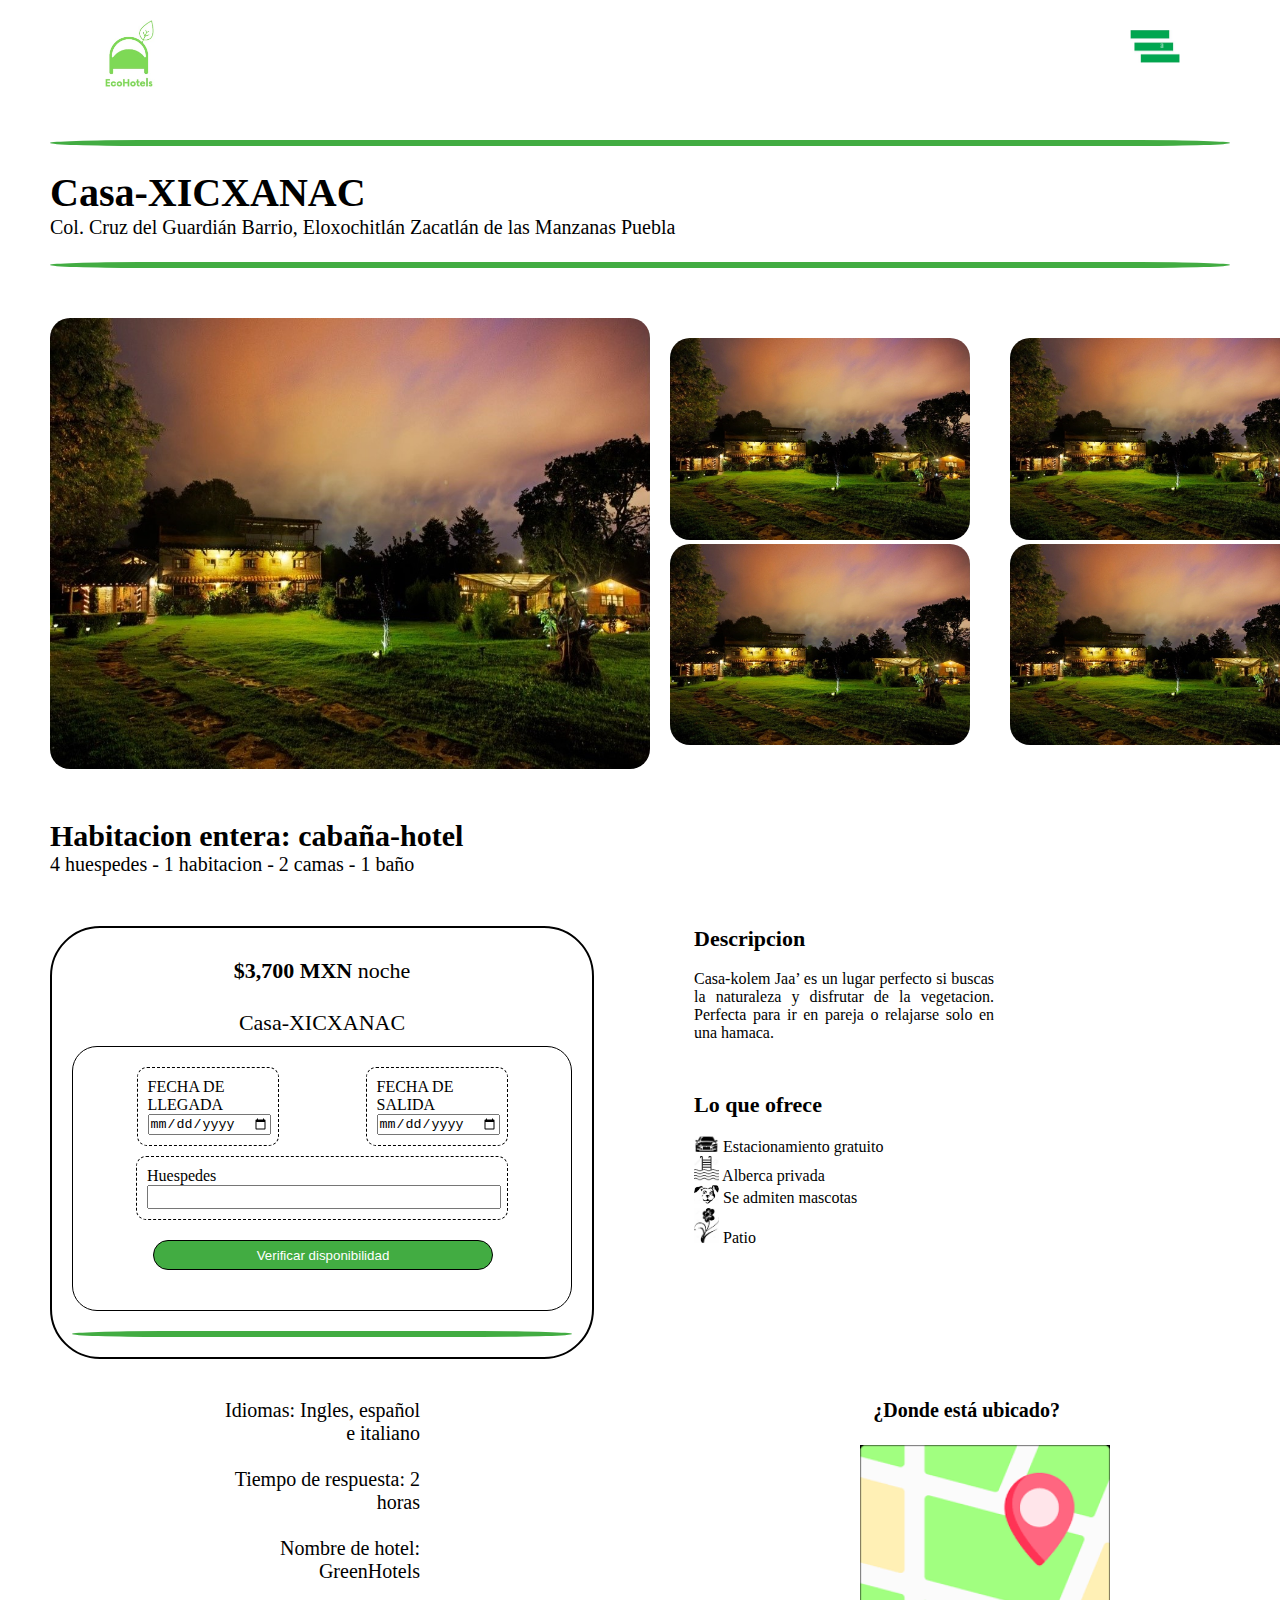
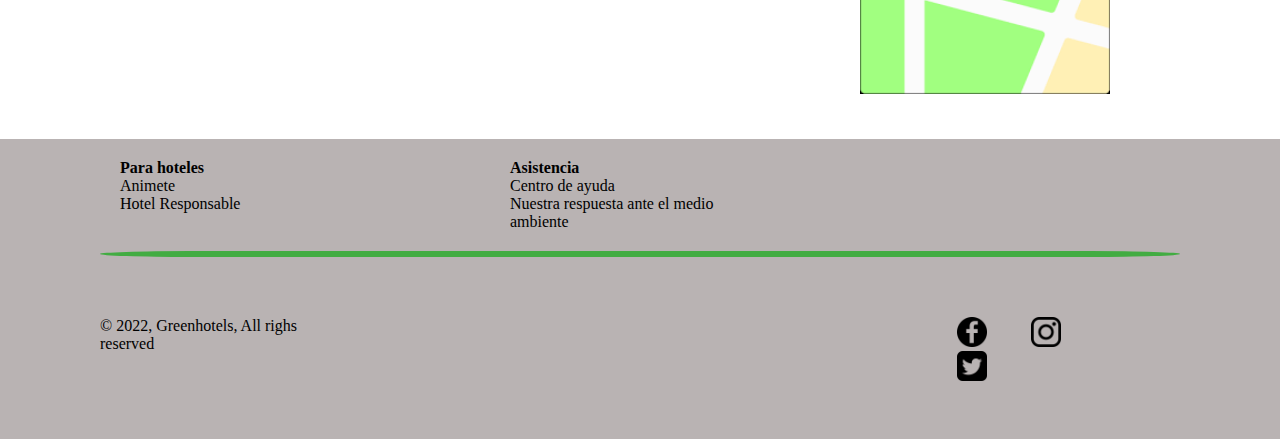
<file: ProyectoFinal/hoteles/xicxamac.html>
<!DOCTYPE html>
<html>
<head>
    <meta charset="UTF-8">
    <meta http-equiv="X-UA-Compatible" content="IE=edge">
    <meta name="viewport" content="width=device-width, initial-scale=1.0">
    <link rel="stylesheet" href="../css/styleHotel.css">
    <title>GreenHotels</title>
    <link rel="icon" href="../img/icono.png"  />
</head>
<body> 
    <header >
        <nav class="nav">
            <img src="../img/icono.png" height="70px" class="nav__logo">

            <ul class="lista">                   
                <li><img src="../img/salir.png" width="50px">
                    <ul class="listaVertical">
                        <li>
                            <form action="">
                                <button type="submit" class="listaVertical--buton">Salir</button>
                            </form>
                        </li>
                    </ul>
                </li>              
            </ul>
        </nav>       
    </header>
    <section>
        
        <div class="titulos">
            <hr><br>
            <h1>Casa-XICXANAC</h1>
            <p>Col. Cruz del Guardián Barrio, Eloxochitlán Zacatlán de las Manzanas Puebla</p><br>
            <hr>
        </div>
        
        <div class="div__img">
            <img src="../img/xicxanac.png.jpg" width="600px" class="img">
            <div class="div__img--dentro">
                <img src="../img/xicxanac.png.jpg" width="300px" class="img">
                <img src="../img/xicxanac.png.jpg" width="300px" class="img">
            </div> 
            <div class="div__img--dentro">
                <img src="../img/xicxanac.png.jpg" width="300px" class="img">
                <img src="../img/xicxanac.png.jpg" width="300px" class="img">
            </div>          
        </div>
        <div class="titulos">
            <h2>Habitacion entera: cabaña-hotel</h2>
            <p>4 huespedes - 1 habitacion - 2 camas - 1 baño</p>
        </div>
        <article>
            <nav class="formulario">
                <p><strong>$3,700 MXN </strong>noche <br><br>
                    Casa-XICXANAC</p>
                <div class="formulario__div1">
                    <form action="">
                        <div class="formulario__div22">
                        <div class="formulario__div2">
                            <label for="">FECHA DE LLEGADA</label> <br> 
                                <input placeholder="agrega la fecha..."type="date"/>
                        </div>
                        <div class="formulario__div2">      
                            <label for="">FECHA DE SALIDA</label> <br> 
                                <input placeholder="agrega la fecha..." type="date"/>
                        </div>
                        </div>
                        <div class="formulario__div2 formulario__div2--c">
                        <label for="">Huespedes</label> <br>
                                <input type="number" min="1" max="6" class="bottom">
                        </div>
                        <button class= button type="submit" > Verificar disponibilidad</button>
                    </form>
                </div>
                <hr>
            </nav>
            <nav>
                <p class="descripcion"><strong>Descripcion</strong> <br> <br> Casa-kolem Jaa’ es un lugar perfecto si buscas la naturaleza y disfrutar de la vegetacion. Perfecta para ir en pareja o relajarse solo en una hamaca.</p>
                <p class="descripcion"><strong>Lo que ofrece</strong> <br> <br>
                    <img src="../img/coche.png" width="25px" > Estacionamiento gratuito<br>
                    <img src="../img/alberca.png" width="25px" > Alberca privada<br>
                    <img src="../img/perro.png" width="25px" > Se admiten mascotas<br>
                    <img src="../img/flor.png" width="25px" > Patio                   
                </p>
            </nav>
        </article>
        <article>
            <div class="ubicacion">
                <p>Idiomas: Ingles, español e italiano <br> <br>
                 Tiempo de respuesta: 2 horas <br> <br>
                 Nombre de hotel: GreenHotels</p>
            </div>
            <div class="ubicacion">
                <strong>¿Donde está ubicado?</strong> <br> <br>
                <a href="https://g.page/xicxanac?share" target="_blank"><img src="../img/mapaubicacion.png" width="250px"></a>
            </div>
        </article>
    </section>
    
    <footer>
        <nav class="footer__nav">
        <div class="footer__div">
            <strong class="stroongFooter"> Para hoteles</strong>
            <br>
            <a href="../Animate.html" >Animete</a>
            <br>
            <a href="../HotelResponsable.html">Hotel Responsable</a>
            <br>
        </div>
        <div class="footer__div">
            <strong class="stroongFooter"> Asistencia</strong>
            <br>
            <a href="mailto:reservaen.greenhotels@gmail.com" >Centro de ayuda</a>
            <br>
            <a href="../NuestraRespuestaAlMedio.html">Nuestra respuesta ante el medio ambiente</a>
            <br>
        </div>
        </nav>
        <hr>
        <div class="divFooter">
            <p class="divFooter__p">&copy; 2022, Greenhotels, All righs reserved</p>
            <div>
                <a href="https://www.facebook.com/profile.php?id=100087177947320" class="divFooter__links"><img src="../img/facebookimg.png" height="30px"></a>
                <a href="#" class="divFooter__links"><img src="../img/instagramimg.png" height="30px"></a>
                <a href="https://twitter.com/GreenHotels_02" class="divFooter__links"><img src="../img/twiterimg.png" height="30px"></a>
            </div>
        </div>
    </footer>
</body>
</html>
</file>
<file: ProyectoFinal/css/style.css>
*{
    margin: 0;
    padding: 0;
}

.nav{
    background-color: white;
    margin-top: 20PX;
    padding: 0 100px;
    color: black;
    display: flex;
    align-items: center;
    justify-content: space-between;
    height: 70px;
}

.nav__logo{
    height: 100%;
}

.nav__link{
    color: inherit;
    text-decoration: none;
    padding: 10px;
    border:solid 1px rgb(66, 172, 66);
    border-radius: 20px;
    margin-left: 20px;
}

.nav__link--active{
    background-color: rgb(66, 172, 66);
    color: white;
    border:solid rgb(66, 172, 66);
}

.navReresva{
    display: flex;
    padding: 20px;
}

.navReserva__img{
    height: 600px; 
    width : 650px;
    border: 3px;
    border-radius: 50px;
}

.reserva{
    background-color: goldenrod;
    height: 500px;
    width: 500px;
    padding: 20px;
    padding-right: 0;
    border-radius: 50px;
    margin-left: 50px;
    margin-top: 50px;
    margin-bottom: 50px;
}

.reserva h1{
    font-size: 25px;
    text-align: center;
    padding: 10px;
}

.reserva p{
    padding: 10px;
    text-align: center;
    margin: 10px;
}

.reserva a{
    background-color:rgb(66, 172, 66) ;
    text-decoration: none;
    color: white;    
    padding: 10px 100px ;
    border: 1px solid black;
    border-radius: 10px;
    margin: 100px;
}

.reserva__div1{
    display: flex;
}

hr {
    border: 3px solid rgb(66, 172, 66); 
    border-radius: 300px/10px; 
    height: 0px; 
    text-align: center;
}

a{
    color: black;
    text-decoration: none;
}
a :hover{ 
    color: rgb(66, 172, 66) ; 
}

article{
    margin: 50px;
}

.navInfo{
    display: flex;
}

.navInfo__div{
    width: 400px;
}

.sectionHoteles{
    margin: 50px;
}
.hoteles{
    display: flex;
}

.hoteles__div{
    height: 400px;
    padding: 100px;
    padding-top: 10px;
    padding-bottom: 0;
    margin: 0;
}

.hoteles__div--img{
    height: 300px;
    width: 400px;
    border-radius: 25px;
}

footer a{
    text-decoration: none;
    color: black;
}

footer a :hover{
    color: rgb(66, 172, 66);
}

footer{
    background-color: rgb(185, 179, 179);
    height: 300px;
    margin-top: 20PX;
    padding: 0 100px;
    color: black;
}

.footer__div{
    width: 250px;
    padding: 20px;
    margin-right: 100px;
}

.footer__nav{
    display: flex;
}

.divFooter{
    padding-top: 60px;
    padding-right: 40px;
    display: flex;
}

.divFooter__p{

    margin-right: 600px;
}

.divFooter__links{
    padding: 20px;
}
</file>
<file: ProyectoFinal/css/styleHoteles.css>
*{
    margin: 0;
    padding: 0;
}

.nav{
    background-color: white;
    margin-top: 20PX;
    padding: 0 100px;
    color: black;
    display: flex;
    align-items: center;
    justify-content: space-between;
    height: 70px;
}

.nav__logo{
    height: 100%;
}

.lista{
    list-style: none;
    height: 50px;
}

.listaVertical{
    width: 50px;
    font-size: 20px;
    padding: 10px;
    position: absolute;
    list-style: none;
    display: none;
}

.lista li:hover .listaVertical{
    display: block;
}

.listaVertical--buton{
    background-color: black;
    color: white;
    width: 50px;
    height: 30px;
    padding: 0px;
    border: 1px solid black;
    border-radius: 20px;
}

hr {
    border: 3px solid rgb(66, 172, 66); 
    border-radius: 300px/10px; 
    height: 0px; 
    text-align: center;
}

article{
    margin: 50px;
}

.navInfo{
    display: flex;
}

.navInfo__div{
    width: 400px;
}

section{
    margin: 50px;
}

.hoteles{
    display: flex;
   
}

.hoteles__div{
    height: 300px;
    padding: 50px;
    padding-top: 10px;
    padding-bottom: 0;
    margin: 0;
}

.hoteles__div--img{
    height: 200px;
    width: 300px;
    border-radius: 25px;
}

a{
    color: black;
    text-decoration: none;
}
a :hover{ 
    color: rgb(66, 172, 66) ; 
}

footer a{
    text-decoration: none;
    color: black;
}

footer{
    background-color: rgb(185, 179, 179);
    height: 300px;
    margin-top: 20PX;
    padding: 0 100px;
    color: black;
}

.footer__div{
    width: 250px;
    padding: 20px;
    margin-right: 100px;
}

.footer__nav{
    display: flex;
}

.divFooter{
    padding-top: 60px;
    padding-right: 40px;
    display: flex;
}

.divFooter__p{

    margin-right: 600px;
}

.divFooter__links{
    padding: 20px;
}
</file>
<file: ProyectoFinal/css/styleHotelResponsable.css>
*{
    margin: 0;
    padding: 0;
}

.nav{
    background-color: white;
    margin-top: 20PX;
    padding: 0 100px;
    color: black;
    display: flex;
    align-items: center;
    justify-content: space-between;
    height: 70px;
}

.nav__logo{
    height: 100%;
    width: 60px;
}

.nav__link{
    color: inherit;
    text-decoration: none;
    padding: 10px;
    border:solid 1px rgb(66, 172, 66);
    border-radius: 20px;
    margin-left: 20px;
}

.nav__link--active{
    background-color: rgb(66, 172, 66);
    color: white;
    border:solid rgb(66, 172, 66);
}

hr {
    border: 3px solid rgb(66, 172, 66); 
    border-radius: 300px/10px; 
    height: 0px; 
    text-align: center;
}

article{
    margin: 50px;
}

.navInfo{
    display: flex;
}

.navInfo__div{
    width: 400px;
}

section{
    margin: 50px;
}

ul {
    margin: 50px;
    list-style: none;
}

li{
    text-align: left;
    font-size: 30px;
    font-family: Verdana, Geneva, Tahoma, sans-serif;
}

h1{
    text-align: center;
    font-size: 40px;
    font-family:Arial, Helvetica, sans-serif;
}

h4{
    text-align: center;
    font-size: 30px;
    font-family: 'Trebuchet MS', 'Lucida Sans Unicode', 'Lucida Grande', 'Lucida Sans', Arial, sans-serif;
}

h5{
    text-align: center;
    font-size: 25px;
    font-family: Cambria, Cochin, Georgia, Times, 'Times New Roman', serif;
}

p{
    text-align: left;
    font-size: 15px;
    font-family: Verdana, Geneva, Tahoma, sans-serif;
}

footer a{
    text-decoration: none;
    color: black;
}

footer{
    background-color: rgb(185, 179, 179);
    height: 300px;
    margin-top: 20PX;
    padding: 0 100px;
    color: black;
}

.footer__div{
    width: 250px;
    padding: 20px;
    margin-right: 100px;
}

.footer__nav{
    display: flex;
}

.divFooter{
    padding-top: 60px;
    padding-right: 40px;
    display: flex;
}

.divFooter__p{

    margin-right: 600px;
}

.divFooter__links{
    padding: 20px;
}
</file>
<file: ProyectoFinal/css/styleRegistro.css>
*{
    margin: 0;
    padding: 0;
}

.nav{
    background-color: white;
    margin-top: 20PX;
    padding: 0 100px;
    color: black;
    display: flex;
    align-items: center;
    justify-content: space-between;
    height: 70px;
}

.nav__logo{
    height: 100%;
}



.section__nav{
    height: 500px;
    width: 400px;
    padding: 20px;
    border: 1px black solid;
    border-radius: 80px;
    margin: 0 auto ; 
}

h1 , h2{
    text-align: center;
    padding: 20px;
}

input, button{
    width: 300px;
    padding: 10px;
    border: 1px solid;
    border-radius: 5px;
    margin: 10px;
    margin-left: 40px;
}

button{
    background-color: rgb(66, 172, 66);
    width: 320px;
}

hr {
    border: 3px solid rgb(66, 172, 66); 
    border-radius: 300px/10px; 
    height: 0px; 
    text-align: center;
}

footer a{
    text-decoration: none;
    color: black;
}

footer{
    background-color: rgb(185, 179, 179);
    height: 300px;
    margin-top: 20PX;
    padding: 0 100px;
    color: black;
}

.footer__div{
    width: 250px;
    padding: 20px;
    margin-right: 100px;
}

.footer__nav{
    display: flex;
}

.divFooter{
    padding-top: 60px;
    padding-right: 40px;
    display: flex;
}

.divFooter__p{

    margin-right: 600px;
}

.divFooter__links{
    padding: 20px;
}
</file>
<file: ProyectoFinal/css/styleNuestraRespuesta.css>
*{
    margin: 0;
    padding: 0;
}

.nav{
    background-color: white;
    margin-top: 20PX;
    padding: 0 100px;
    color: black;
    display: flex;
    align-items: center;
    justify-content: space-between;
    height: 70px;
}

.nav__logo{
    height: 100%;
    width: 60px;
}

.nav__link{
    color: inherit;
    text-decoration: none;
    padding: 10px;
    border:solid 1px rgb(66, 172, 66);
    border-radius: 20px;
    margin-left: 20px;
}

.nav__link--active{
    background-color: rgb(66, 172, 66);
    color: white;
    border:solid rgb(66, 172, 66);
}

hr {
    border: 3px solid rgb(66, 172, 66); 
    border-radius: 300px/10px; 
    height: 0px; 
    text-align: center;
}

.container{
    position: relative;
    display: inline-block;
    text-align: center;
    width: 100%;
    height: 500;
}

h2{
    position: absolute;
    top: 100px;
    width: 100%;
    height: 100px;
    background-color: rgba(240, 255, 255, 0.301);
    text-align: center;
    font-family: 'Trebuchet MS', 'Lucida Sans Unicode', 'Lucida Grande', 'Lucida Sans', Arial, sans-serif;
    font-size: 40px;
}

h4{
    top: 100px;
    width: 100%;
    height: 100px;
    background-color: rgba(240, 255, 255, 0.13);
    text-align: center;
    font-family: 'Trebuchet MS', 'Lucida Sans Unicode', 'Lucida Grande', 'Lucida Sans', Arial, sans-serif;
    font-size: 30px;
    color: darkorange;
}

article{
    margin: 50px;
    text-align: center;
    font-size: 30px;
    font-family: 'Trebuchet MS', 'Lucida Sans Unicode', 'Lucida Grande', 'Lucida Sans', Arial, sans-serif;
}

.navInfo{
    display: flex;
}

.navInfo__div{
    width: 400px;
}

.navText{
    display: flex;
    text-align: center;
}

.navText__div{
    width: 400px;
    margin: 0 auto;
}

section{
    margin: 50px;
}

h1{
    text-align: center;
    font-size: 40px;
    font-family:Arial, Helvetica, sans-serif;
}

p{
    text-align: left;
    font-size: 15px;
    font-family: Verdana, Geneva, Tahoma, sans-serif;
}

footer a{
    text-decoration: none;
    color: black;
}

footer{
    background-color: rgb(185, 179, 179);
    height: 300px;
    margin-top: 20PX;
    padding: 0 100px;
    color: black;
}

.footer__div{
    width: 250px;
    padding: 20px;
    margin-right: 100px;
}

.footer__nav{
    display: flex;
}

.divFooter{
    padding-top: 60px;
    padding-right: 40px;
    display: flex;
}

.divFooter__p{

    margin-right: 600px;
}

.divFooter__links{
    padding: 20px;
}
</file>
<file: ProyectoFinal/css/styleHotel.css>
*{
    margin: 0;
    padding: 0;
}

.nav{
    background-color: white;
    margin-top: 20PX;
    padding: 0 100px;
    color: black;
    display: flex;
    align-items: center;
    justify-content: space-between;
    height: 70px;
}

.nav__logo{
    height: 100%;
}

.lista{
    list-style: none;
    height: 50px;
}

.listaVertical{
    width: 50px;
    font-size: 20px;
    padding: 10px;
    position: absolute;
    list-style: none;
    display: none;
}

.lista li:hover .listaVertical{
    display: block;
}

.listaVertical--buton{
    background-color: black;
    width: 50px;
    padding: 0;
    margin: 0;
}

hr {
    border: 3px solid rgb(66, 172, 66); 
    border-radius: 300px/10px; 
    height: 0px; 
    text-align: center;
}

.titulos{
    font-size: 20px;
    margin: 50px;
}

.div__img{
    display: flex;
    margin: 50px;
}

.div__img--dentro{
   margin: 20px;  
}

.img{
    border: 1px;
    border-radius: 20px;
}

.formulario{
    width: 500px;
    padding: 20px;
    border: 2px solid black;
    border-radius: 50px;
    margin-left: 50px;
}

.formulario p{
    font-size: 22px;
    text-align: center;
    padding: 10px;
}

.formulario__div1{
    padding: 20px;
    border:  1px solid black;
    border-radius: 25px;
    margin-bottom: 20px;
}

.formulario__div2{
    width: 120px;
    padding: 10px;
    border: 1px dashed black;
    border-radius: 10px;
    margin: 0 auto;
    margin-bottom: 10px;
}

.formulario__div22{
    display: flex;
}

.formulario__div2--c{
    width: 350px;
    margin: 0 auto;
}

.bottom{
    width: 350px;
    height: 20px;

}

button{
    background-color: rgb(66, 172, 66);
    color: white;
    width: 340px;
    height: 30px;
    padding: 0px;
    border: 1px solid black;
    border-radius: 20px;
    margin: 20px 60px;
}

article{
    display: flex;
    
}

.descripcion{
    width: 300px;
    margin: 0px 100px 50px;
    text-align: justify;
}

.descripcion strong{
    font-size: 22px;
}

.ubicacion{
    text-align: right;
    width: 200px;
    font-size: 20px;
    padding: 20px;
    margin: 0 auto;
    margin-top: 20px;
}
footer a{
    text-decoration: none;
    color: black;
}

footer{
    background-color: rgb(185, 179, 179);
    height: 300px;
    margin-top: 20PX;
    padding: 0 100px;
    color: black;
}

.footer__div{
    width: 250px;
    padding: 20px;
    margin-right: 100px;
}

.footer__nav{
    display: flex;
}

.divFooter{
    padding-top: 60px;
    padding-right: 40px;
    display: flex;
}

.divFooter__p{

    margin-right: 600px;
}

.divFooter__links{
    padding: 20px;
}
</file>
<file: ProyectoFinal/css/styleAnimate.css>
*{
    margin: 0;
    padding: 0;
}

.nav{
    background-color: white;
    margin-top: 20PX;
    padding: 0 100px;
    color: black;
    display: flex;
    align-items: center;
    justify-content: space-between;
    height: 70px;
}

.nav__logo{
    height: 100%;
    width: 60px;
}

.navInfo{
    display: flex;
    margin: 0 auto;
}

.navInfo__div{
    display: flex;
    width: auto;
    margin-left: 200px;
    float: left;
}

p{
    margin-left: 15px;
    padding: 15px;
    line-height: 1.5;
    font-family: Verdana, Geneva, Tahoma, sans-serif;
}

h3{
    margin-left: 15px;
    padding: 15px;
    line-height: 1.5;
    font-family: Verdana, Geneva, Tahoma, sans-serif;
}

.section__nav{
    height: 500px;
    width: 400px;
    padding: 20px;
    border: 1px black solid;
    border-radius: 80px;
    margin: 0 auto ; 
}

h1 , h2{
    text-align: center;
    padding: 20px;
}

input, button{
    width: 300px;
    padding: 10px;
    border: 1px solid;
    border-radius: 5px;
    margin: 10px;
    margin-left: 40px;
}

button{
    background-color: rgb(66, 172, 66);
    width: 320px;
}

hr {
    border: 3px solid rgb(66, 172, 66); 
    border-radius: 300px/10px; 
    height: 0px; 
    text-align: center;
}

footer a{
    text-decoration: none;
    color: black;
}

footer{
    background-color: rgb(185, 179, 179);
    height: 300px;
    margin-top: 20PX;
    padding: 0 100px;
    color: black;
}

.footer__div{
    width: 250px;
    padding: 20px;
    margin-right: 100px;
}

.footer__nav{
    display: flex;
}

.divFooter{
    padding-top: 60px;
    padding-right: 40px;
    display: flex;
}

.divFooter__p{

    margin-right: 600px;
}

.divFooter__links{
    padding: 20px;
}
</file>
